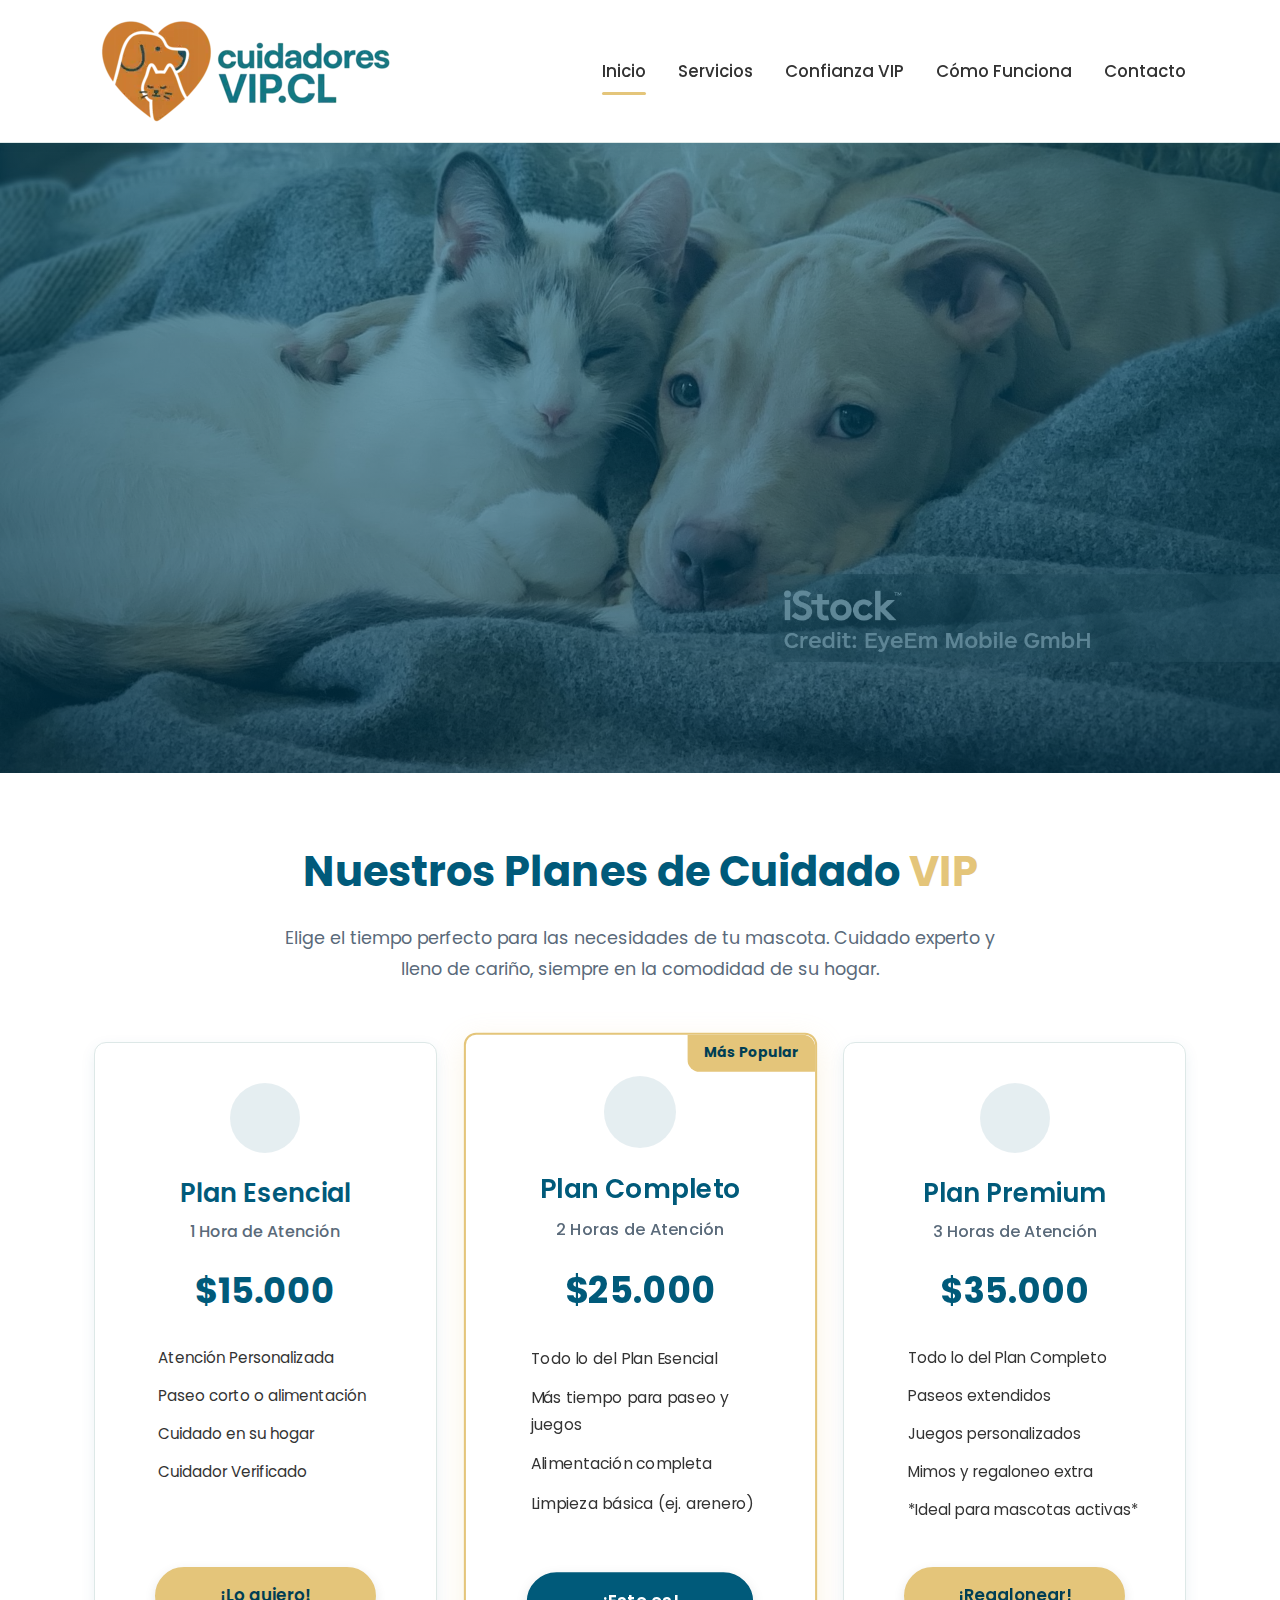
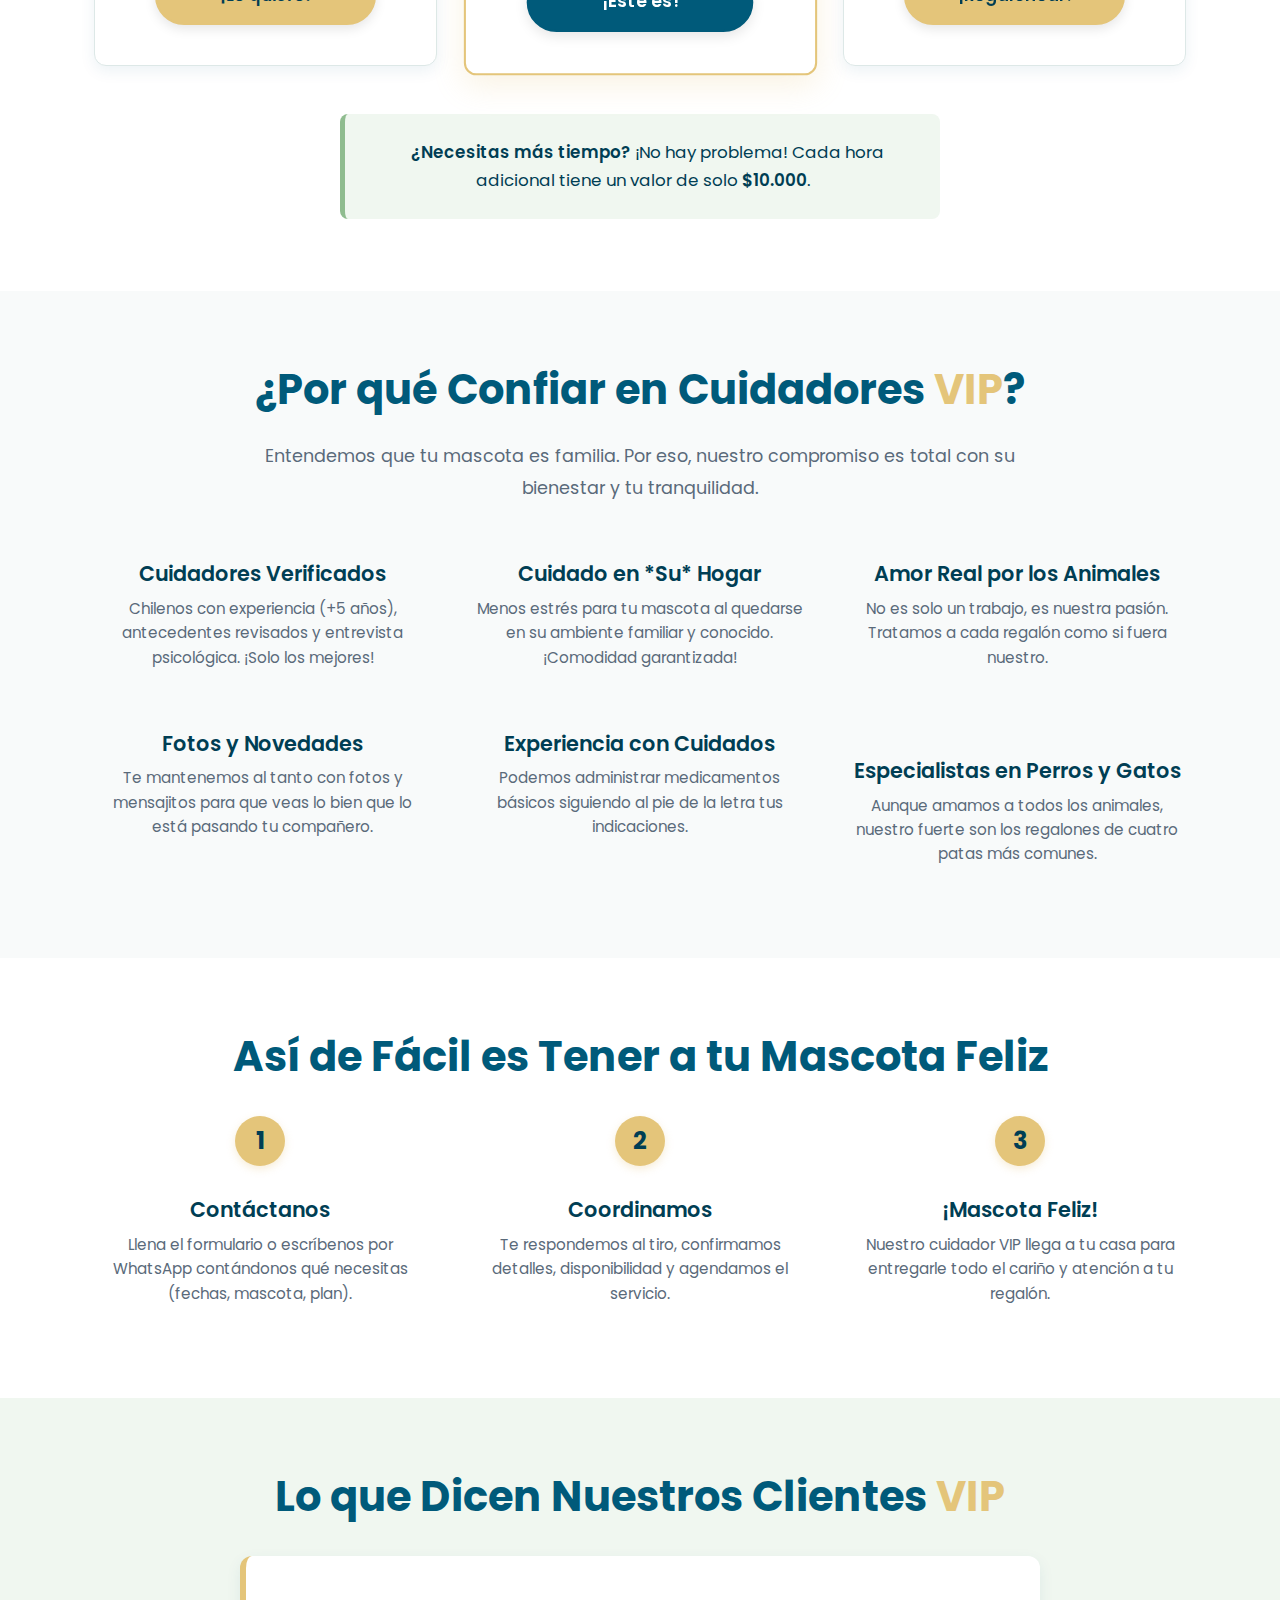
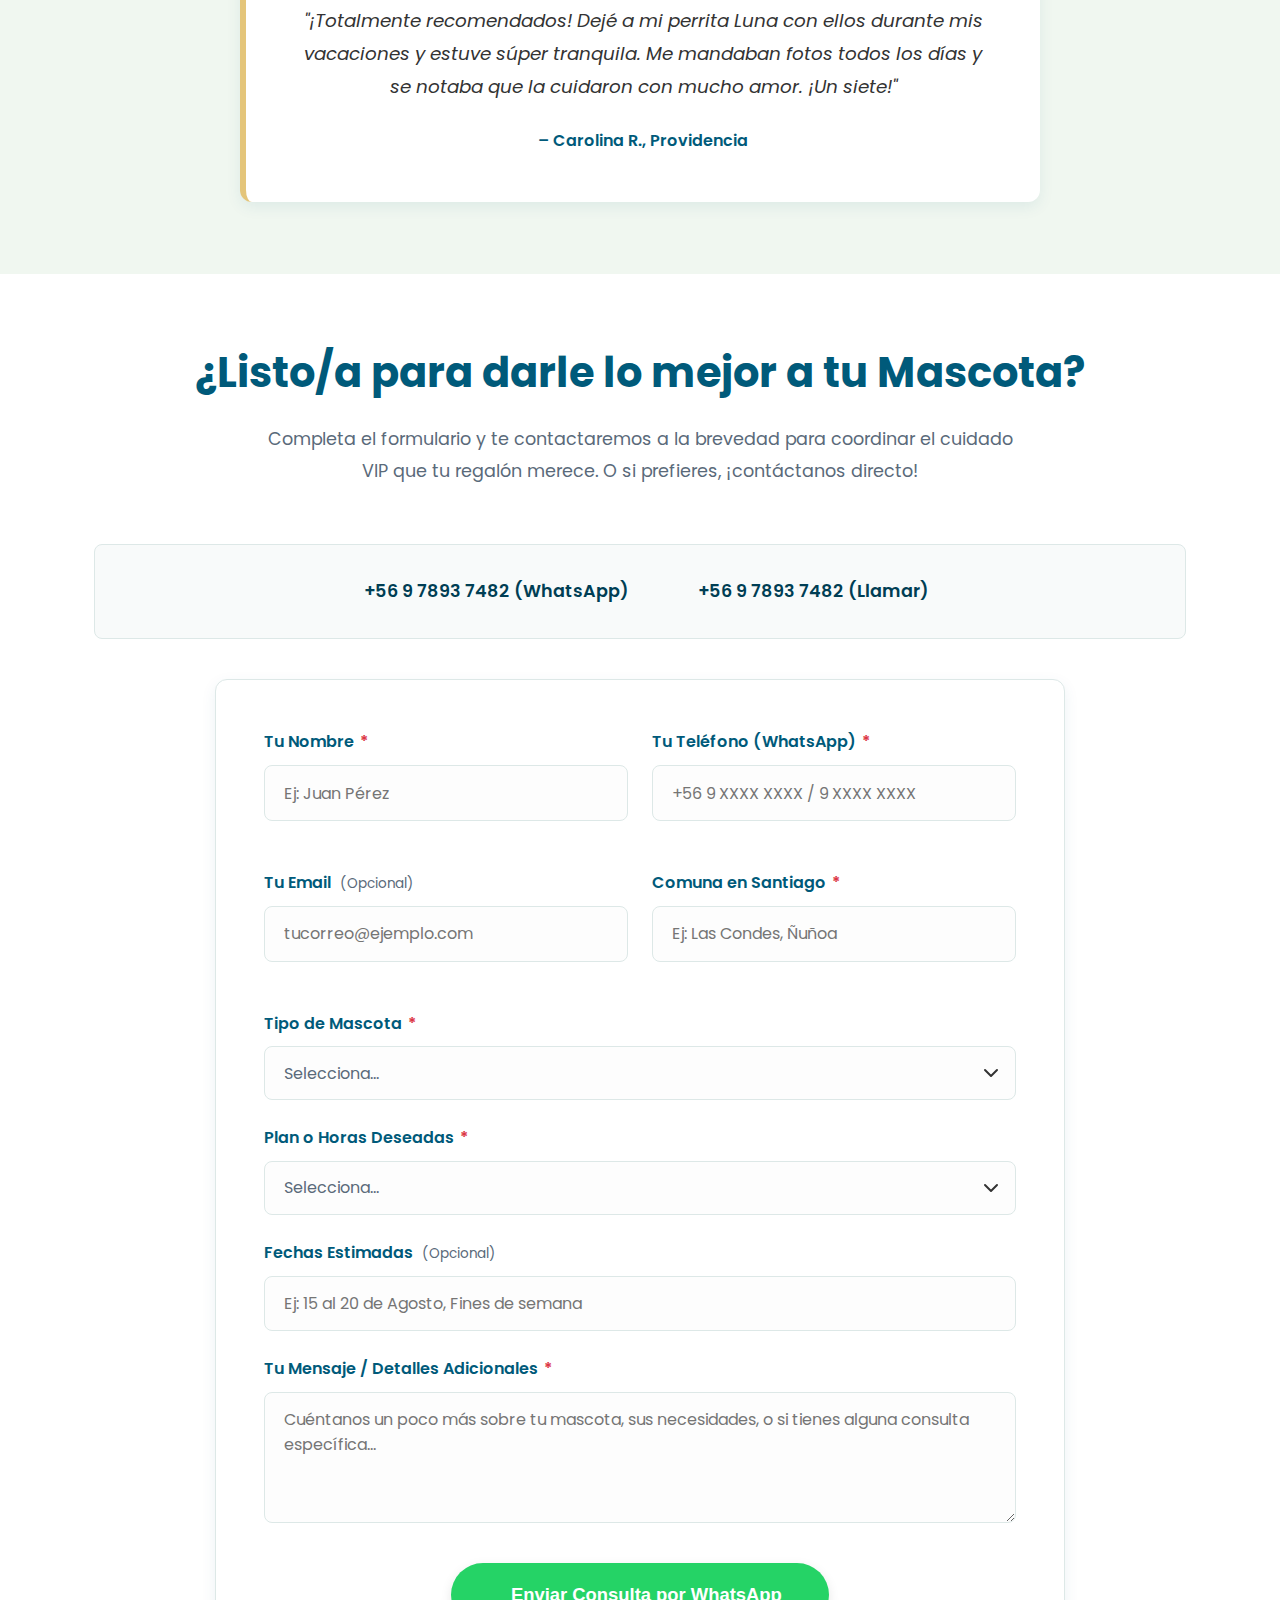
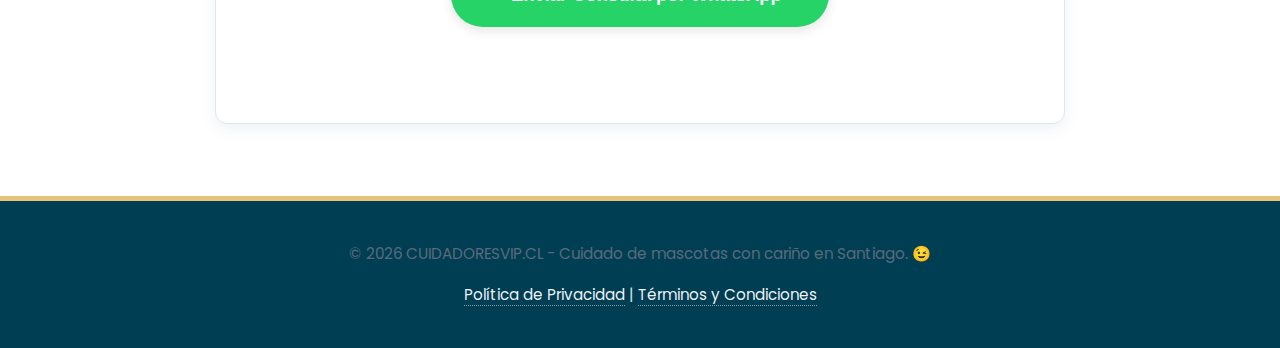
<file: index.html>
<!DOCTYPE html>
<html lang="es-CL">
<head>
    <meta charset="UTF-8">
    <meta name="viewport" content="width=device-width, initial-scale=1.0">

    <!-- SEO y Metadatos para CUIDADORESVIP.CL -->
    <title>Cuidadores VIP | Cuidado de Mascotas a Domicilio en Santiago</title>
    <meta name="description" content="Deja a tu regalón en las mejores manos. Cuidadores VIP ofrece cuidado profesional y cariñoso para perros y gatos a domicilio en Santiago de Chile. ¡Contáctanos!">
    <meta name="keywords" content="cuidado de mascotas domicilio santiago, cuidadores de perros santiago, cuidador de gatos santiago, pet sitting santiago, paseador de perros santiago, cuidadores vip chile, cuidado mascotas vacaciones">
    <meta name="author" content="CUIDADORESVIP.CL">
    <link rel="canonical" href="https://cuidadoresvip.cl/" /> <!-- Asumiendo este dominio -->

    <!-- Open Graph (para Redes Sociales) -->
    <meta property="og:title" content="Cuidadores VIP | Cuidado Confiable a Domicilio para tu Mascota en Santiago" />
    <meta property="og:description" content="¿Necesitas quién cuide a tu perro o gato en casa? Ofrecemos visitas y cuidado personalizado con profesionales verificados. ¡Tu tranquilidad es nuestra prioridad!" />
    <meta property="og:url" content="https://cuidadoresvip.cl/" />
    <meta property="og:image" content="https://cuidadoresvip.cl/images/og-image-cuidadoresvip.jpg" /> <!-- Crear esta imagen -->
    <meta property="og:image:alt" content="Cuidador sonriente jugando con un perro feliz en un hogar" />
    <meta property="og:type" content="website" />
    <meta property="og:locale" content="es_CL" />
    <meta property="og:site_name" content="Cuidadores VIP" />

    <!-- Twitter Card -->
    <meta name="twitter:card" content="summary_large_image" />
    <meta name="twitter:title" content="Cuidadores VIP | Cuidado Confiable a Domicilio para tu Mascota en Santiago" />
    <meta name="twitter:description" content="¿Necesitas quién cuide a tu perro o gato en casa? Ofrecemos visitas y cuidado personalizado con profesionales verificados." />
    <meta name="twitter:image" content="https://cuidadoresvip.cl/images/twitter-image-cuidadoresvip.jpg" /> <!-- Crear esta imagen -->
    <meta name="twitter:image:alt" content="Gato relajado recibiendo cariño de un cuidador" />

    <!-- Favicons (Asegúrate de crear estos archivos en /images/favicons/ o ajustar rutas) -->
    <link rel="icon" href="/favicon.ico" sizes="any">
    <link rel="icon" href="/images/favicons/favicon.svg" type="image/svg+xml">
    <link rel="apple-touch-icon" href="/images/favicons/apple-touch-icon.png">
    <link rel="manifest" href="/manifest.webmanifest"> <!-- Crear y ajustar -->

    <!-- Estilos -->
    <link rel="stylesheet" href="css/style.css">
    <link rel="stylesheet" href="https://cdnjs.cloudflare.com/ajax/libs/font-awesome/6.5.1/css/all.min.css" integrity="sha512-DTOQO9RWCH3ppGqcWaEA1BIZOC6xxalwEsw9c2QQeAIftl+Vegovlnee1c9QX4TctnWMn13TZye+giMm8e2LwA==" crossorigin="anonymous" referrerpolicy="no-referrer" />

    <!-- Fuentes -->
    <link rel="preconnect" href="https://fonts.googleapis.com">
    <link rel="preconnect" href="https://fonts.gstatic.com" crossorigin>
    <link href="https://fonts.googleapis.com/css2?family=Poppins:wght@300;400;600;700&display=swap" rel="stylesheet">

    <!-- Schema.org para Negocio Local / Servicio Profesional -->
    <script type="application/ld+json">
    {
      "@context": "https://schema.org",
      "@type": "ProfessionalService",
      "name": "Cuidadores VIP",
      "description": "Servicio profesional de cuidado de mascotas (perros y gatos) a domicilio en Santiago de Chile. Cuidadores verificados y con experiencia.",
      "url": "https://cuidadoresvip.cl",
      // "logo": "https://cuidadoresvip.cl/images/logo.webp",
      "telephone": "+56978937482",
      "address": {
        "@type": "PostalAddress",
        "addressLocality": "Santiago",
        "addressRegion": "RM",
        "addressCountry": "CL"
      },
      "areaServed": {
        "@type": "City",
        "name": "Santiago"
      },
      "priceRange": "$$",
      "openingHoursSpecification": [
        {
          "@type": "OpeningHoursSpecification",
          "dayOfWeek": [
            "Monday", "Tuesday", "Wednesday", "Thursday", "Friday", "Saturday", "Sunday"
          ],
          "opens": "09:00",
          "closes": "20:00"
        }
      ],
       "contactPoint": {
        "@type": "ContactPoint",
        "telephone": "+56978937482",
        "contactType": "customer support",
        "areaServed": "CL",
        "availableLanguage": ["Spanish"]
      },
       "potentialAction": {
         "@type": "CommunicateAction",
         "target": {
           "@type": "EntryPoint",
           "urlTemplate": "https://cuidadoresvip.cl/#contacto",
            "actionPlatform": [
             "http://schema.org/DesktopWebPlatform",
             "http://schema.org/IOSPlatform",
             "http://schema.org/AndroidPlatform"
            ]
         },
         "name": "Contactar a Cuidadores VIP",
         "description": "Solicita una cotización o haz una consulta sobre el cuidado de tu mascota."
       }
      // "sameAs": [...]
    }
    </script>

</head>
<body>

    <header class="site-header">
        <div class="container">
            <a href="/" class="site-title-link" aria-label="Cuidadores VIP - Ir a la página de inicio">
                <img src="images/logo.webp" alt="Logo Cuidadores VIP - Cuidado de Mascotas a Domicilio" class="site-logo">
            </a>
            <nav class="main-nav" id="main-nav-list">
                 <ul>
                    <li><a href="#inicio" class="active" aria-current="page">Inicio</a></li>
                    <li><a href="#servicios">Servicios</a></li>
                    <li><a href="#confianza">Confianza VIP</a></li>
                    <li><a href="#como-funciona">Cómo Funciona</a></li>
                    <li><a href="#contacto">Contacto</a></li>
                 </ul>
            </nav>
             <button id="mobile-menu-toggle" class="mobile-menu-toggle" aria-label="Alternar Menú" aria-expanded="false" aria-controls="main-nav-list">
                <i class="fas fa-bars" aria-hidden="true"></i>
            </button>
        </div>
    </header>

    <main>
        <!-- HERO SECTION -->
        <section id="inicio" class="hero hero-pets hero-v3">
            <!-- *** DIV PARA LA IMAGEN DE FONDO *** -->
            <div class="hero-background-image"></div>
            <div class="hero-background-gradient"></div> <!-- Overlay/Gradiente -->
            <div class="container hero-content">     <!-- Contenido (Texto, Botones) -->
                <div class="hero-text-animation">
                    <h1>Deja a tu regalón <span class="highlight">en las mejores manos</span></h1>
                    <p class="subtitle">Cuidado profesional y con cariño para perros y gatos a domicilio en Santiago. ¡Tu tranquilidad es nuestra prioridad!</p>
                </div>
                <div class="hero-actions hero-buttons-animation">
                    <a href="#contacto" class="cta-button button-primary-v3">
                         <i class="fas fa-paw" aria-hidden="true"></i> Cotiza el Cuidado Aquí
                    </a>
                    <a href="https://wa.me/56978937482?text=¡Hola%20Cuidadores%20VIP!%20Quisiera%20consultar%20sobre%20sus%20servicios." target="_blank" rel="noopener noreferrer" class="cta-button button-secondary-v3 whatsapp-direct">
                        <i class="fab fa-whatsapp" aria-hidden="true"></i> Háblanos por WhatsApp
                    </a>
                </div>
            </div>
        </section>

        <!-- SECCIÓN SERVICIOS / PLANES -->
        <section id="servicios" class="services-section section-padding">
            <div class="container">
                <h2 class="section-title">Nuestros Planes de Cuidado <span class="vip-flair">VIP</span></h2>
                <p class="section-description">Elige el tiempo perfecto para las necesidades de tu mascota. Cuidado experto y lleno de cariño, siempre en la comodidad de su hogar.</p>
                <div class="plans-grid">
                    <!-- Plan Básico -->
                    <article class="plan-card">
                        <div class="plan-icon"><i class="fas fa-clock fa-2x"></i></div>
                        <h3>Plan Esencial</h3>
                        <p class="plan-duration">1 Hora de Atención</p>
                        <p class="plan-price">$15.000</p>
                        <ul class="plan-features">
                            <li><i class="fas fa-check-circle"></i> Atención Personalizada</li>
                            <li><i class="fas fa-check-circle"></i> Paseo corto o alimentación</li>
                            <li><i class="fas fa-check-circle"></i> Cuidado en su hogar</li>
                            <li><i class="fas fa-check-circle"></i> Cuidador Verificado</li>
                        </ul>
                        <a href="#contacto" class="cta-button plan-cta" data-plan="Plan Esencial (1 Hora)">¡Lo quiero!</a>
                    </article>

                    <!-- Plan Estándar (Popular) -->
                    <article class="plan-card popular">
                         <span class="popular-badge">Más Popular</span>
                        <div class="plan-icon"><i class="fas fa-star fa-2x"></i></div>
                        <h3>Plan Completo</h3>
                        <p class="plan-duration">2 Horas de Atención</p>
                        <p class="plan-price">$25.000</p>
                        <ul class="plan-features">
                            <li><i class="fas fa-check-circle"></i> Todo lo del Plan Esencial</li>
                            <li><i class="fas fa-check-circle"></i> Más tiempo para paseo y juegos</li>
                            <li><i class="fas fa-check-circle"></i> Alimentación completa</li>
                            <li><i class="fas fa-check-circle"></i> Limpieza básica (ej. arenero)</li>
                        </ul>
                        <a href="#contacto" class="cta-button plan-cta" data-plan="Plan Completo (2 Horas)">¡Este es!</a>
                    </article>

                    <!-- Plan Premium -->
                    <article class="plan-card">
                        <div class="plan-icon"><i class="fas fa-heart fa-2x"></i></div>
                        <h3>Plan Premium</h3>
                        <p class="plan-duration">3 Horas de Atención</p>
                        <p class="plan-price">$35.000</p>
                        <ul class="plan-features">
                            <li><i class="fas fa-check-circle"></i> Todo lo del Plan Completo</li>
                            <li><i class="fas fa-check-circle"></i> Paseos extendidos</li>
                            <li><i class="fas fa-check-circle"></i> Juegos personalizados</li>
                            <li><i class="fas fa-check-circle"></i> Mimos y regaloneo extra</li>
                            <li><i class="fas fa-plus-circle"></i> *Ideal para mascotas activas*</li>
                        </ul>
                         <a href="#contacto" class="cta-button plan-cta" data-plan="Plan Premium (3 Horas)">¡Regalonear!</a>
                    </article>
                </div>
                 <div class="more-time-info">
                    <p><i class="fas fa-info-circle"></i> <strong>¿Necesitas más tiempo?</strong> ¡No hay problema! Cada hora adicional tiene un valor de solo <strong>$10.000</strong>.</p>
                 </div>
            </div>
        </section>

        <!-- SECCIÓN CONFIANZA VIP -->
        <section id="confianza" class="trust-section section-padding-alt">
            <div class="container">
                <h2 class="section-title">¿Por qué Confiar en Cuidadores <span class="vip-flair">VIP</span>?</h2>
                <p class="section-description">Entendemos que tu mascota es familia. Por eso, nuestro compromiso es total con su bienestar y tu tranquilidad.</p>
                <div class="trust-features-grid">
                    <div class="trust-feature">
                        <i class="fas fa-shield-alt fa-3x trust-icon"></i>
                        <h3>Cuidadores Verificados</h3>
                        <p>Chilenos con experiencia (+5 años), antecedentes revisados y entrevista psicológica. ¡Solo los mejores!</p>
                    </div>
                    <div class="trust-feature">
                        <i class="fas fa-home fa-3x trust-icon"></i>
                        <h3>Cuidado en *Su* Hogar</h3>
                        <p>Menos estrés para tu mascota al quedarse en su ambiente familiar y conocido. ¡Comodidad garantizada!</p>
                    </div>
                    <div class="trust-feature">
                        <i class="fas fa-heartbeat fa-3x trust-icon"></i>
                        <h3>Amor Real por los Animales</h3>
                        <p>No es solo un trabajo, es nuestra pasión. Tratamos a cada regalón como si fuera nuestro.</p>
                    </div>
                    <div class="trust-feature">
                        <i class="fas fa-camera-retro fa-3x trust-icon"></i>
                        <h3>Fotos y Novedades</h3>
                        <p>Te mantenemos al tanto con fotos y mensajitos para que veas lo bien que lo está pasando tu compañero.</p>
                    </div>
                    <div class="trust-feature">
                        <i class="fas fa-briefcase-medical fa-3x trust-icon"></i>
                        <h3>Experiencia con Cuidados</h3>
                        <p>Podemos administrar medicamentos básicos siguiendo al pie de la letra tus indicaciones.</p>
                    </div>
                     <div class="trust-feature">
                        <i class="fas fa-dog fa-3x trust-icon"></i> <i class="fas fa-cat fa-3x trust-icon"></i>
                        <h3>Especialistas en Perros y Gatos</h3>
                        <p>Aunque amamos a todos los animales, nuestro fuerte son los regalones de cuatro patas más comunes.</p>
                    </div>
                </div>
            </div>
        </section>

        <!-- SECCIÓN CÓMO FUNCIONA -->
        <section id="como-funciona" class="how-it-works-section section-padding">
            <div class="container">
                <h2 class="section-title">Así de Fácil es Tener a tu Mascota Feliz</h2>
                <div class="steps-grid">
                    <div class="step">
                        <div class="step-number">1</div>
                        <i class="fas fa-mobile-alt fa-3x step-icon"></i>
                        <h3>Contáctanos</h3>
                        <p>Llena el formulario o escríbenos por WhatsApp contándonos qué necesitas (fechas, mascota, plan).</p>
                    </div>
                    <div class="step">
                        <div class="step-number">2</div>
                         <i class="fas fa-calendar-check fa-3x step-icon"></i>
                        <h3>Coordinamos</h3>
                        <p>Te respondemos al tiro, confirmamos detalles, disponibilidad y agendamos el servicio.</p>
                    </div>
                    <div class="step">
                         <div class="step-number">3</div>
                        <i class="fas fa-laugh-beam fa-3x step-icon"></i>
                        <h3>¡Mascota Feliz!</h3>
                        <p>Nuestro cuidador VIP llega a tu casa para entregarle todo el cariño y atención a tu regalón.</p>
                    </div>
                </div>
            </div>
        </section>

        <!-- SECCIÓN TESTIMONIO -->
        <section id="testimonios" class="testimonial-section section-padding-alt">
             <div class="container">
                 <h2 class="section-title">Lo que Dicen Nuestros Clientes <span class="vip-flair">VIP</span></h2>
                 <div class="testimonial-card">
                     <blockquote>
                         <p>"¡Totalmente recomendados! Dejé a mi perrita Luna con ellos durante mis vacaciones y estuve súper tranquila. Me mandaban fotos todos los días y se notaba que la cuidaron con mucho amor. ¡Un siete!"</p>
                         <cite>– Carolina R., Providencia</cite>
                     </blockquote>
                 </div>
             </div>
        </section>

        <!-- SECCIÓN CONTACTO -->
        <section id="contacto" class="contact-section section-padding">
            <div class="container">
                <h2 class="section-title">¿Listo/a para darle lo mejor a tu Mascota?</h2>
                <p class="section-description">Completa el formulario y te contactaremos a la brevedad para coordinar el cuidado VIP que tu regalón merece. O si prefieres, ¡contáctanos directo!</p>

                <!-- Información de Contacto Directo -->
                <div class="contact-info-direct">
                    <a href="https://wa.me/56978937482?text=¡Hola%20Cuidadores%20VIP!%20Quisiera%20consultar%20sobre%20sus%20servicios." target="_blank" rel="noopener noreferrer" class="contact-direct-link whatsapp-link">
                        <i class="fab fa-whatsapp"></i> +56 9 7893 7482 (WhatsApp)
                    </a>
                    <a href="tel:+56978937482" class="contact-direct-link phone-link">
                        <i class="fas fa-phone-alt"></i> +56 9 7893 7482 (Llamar)
                    </a>
                </div>

                <!-- Formulario de Contacto -->
                <form id="contact-form" class="contact-form" novalidate>
                    <div class="form-row">
                        <div class="form-group half-width">
                            <label for="name">Tu Nombre <span aria-hidden="true">*</span></label>
                            <input type="text" id="name" name="name" required placeholder="Ej: Juan Pérez" aria-required="true" autocomplete="name">
                        </div>
                        <div class="form-group half-width">
                            <label for="phone">Tu Teléfono (WhatsApp) <span aria-hidden="true">*</span></label>
                            <input type="tel" id="phone" name="phone" required placeholder="+56 9 XXXX XXXX / 9 XXXX XXXX" aria-required="true" autocomplete="tel">
                        </div>
                    </div>
                    <div class="form-row">
                         <div class="form-group half-width">
                            <label for="email">Tu Email <span class="optional-label">(Opcional)</span></label>
                            <input type="email" id="email" name="email" placeholder="tucorreo@ejemplo.com" autocomplete="email">
                         </div>
                        <div class="form-group half-width">
                            <label for="comuna">Comuna en Santiago <span aria-hidden="true">*</span></label>
                            <input type="text" id="comuna" name="comuna" required placeholder="Ej: Las Condes, Ñuñoa" aria-required="true" autocomplete="address-level2">
                        </div>
                    </div>
                    <div class="form-group">
                        <label for="pet-type">Tipo de Mascota <span aria-hidden="true">*</span></label>
                        <select id="pet-type" name="pet-type" required aria-required="true">
                            <option value="" disabled selected>Selecciona...</option>
                            <option value="Perro">Perro</option>
                            <option value="Gato">Gato</option>
                            <option value="Perro y Gato">Perro y Gato</option>
                            <option value="Otro">Otro (Especificar en mensaje)</option>
                        </select>
                    </div>
                     <div class="form-group">
                        <label for="service-plan">Plan o Horas Deseadas <span aria-hidden="true">*</span></label>
                        <select id="service-plan" name="service-plan" required aria-required="true">
                             <option value="" disabled selected>Selecciona...</option>
                            <option value="Plan Esencial (1 Hora)">Plan Esencial (1 Hora)</option>
                            <option value="Plan Completo (2 Horas)">Plan Completo (2 Horas)</option>
                            <option value="Plan Premium (3 Horas)">Plan Premium (3 Horas)</option>
                            <option value="Mas de 3 Horas">Más de 3 Horas (Indicar en mensaje)</option>
                            <option value="Solo Consulta">Solo quiero consultar</option>
                        </select>
                    </div>
                    <div class="form-group">
                        <label for="dates">Fechas Estimadas <span class="optional-label">(Opcional)</span></label>
                        <input type="text" id="dates" name="dates" placeholder="Ej: 15 al 20 de Agosto, Fines de semana">
                    </div>
                    <div class="form-group">
                        <label for="message">Tu Mensaje / Detalles Adicionales <span aria-hidden="true">*</span></label>
                        <textarea id="message" name="message" rows="4" required placeholder="Cuéntanos un poco más sobre tu mascota, sus necesidades, o si tienes alguna consulta específica..." aria-required="true"></textarea>
                    </div>
                    <div class="form-submit">
                        <button type="submit" class="cta-button whatsapp-button large-button">
                            <i class="fab fa-whatsapp" aria-hidden="true"></i> Enviar Consulta por WhatsApp
                        </button>
                        <div id="form-feedback" class="form-feedback" aria-live="assertive"></div>
                    </div>
                </form>
            </div>
        </section>

    </main>

    <footer class="site-footer">
        <div class="container">
           <p>© <span id="current-year"></span> CUIDADORESVIP.CL - Cuidado de mascotas con cariño en Santiago. 😉</p>
             <div>
                <a href="/politica-privacidad.html">Política de Privacidad</a> |
                <a href="/terminos-condiciones.html">Términos y Condiciones</a>
             </div>
        </div>
    </footer>

    <!-- Scripts -->
    <script src="js/script.js" defer></script>

</body>
</html>
</file>
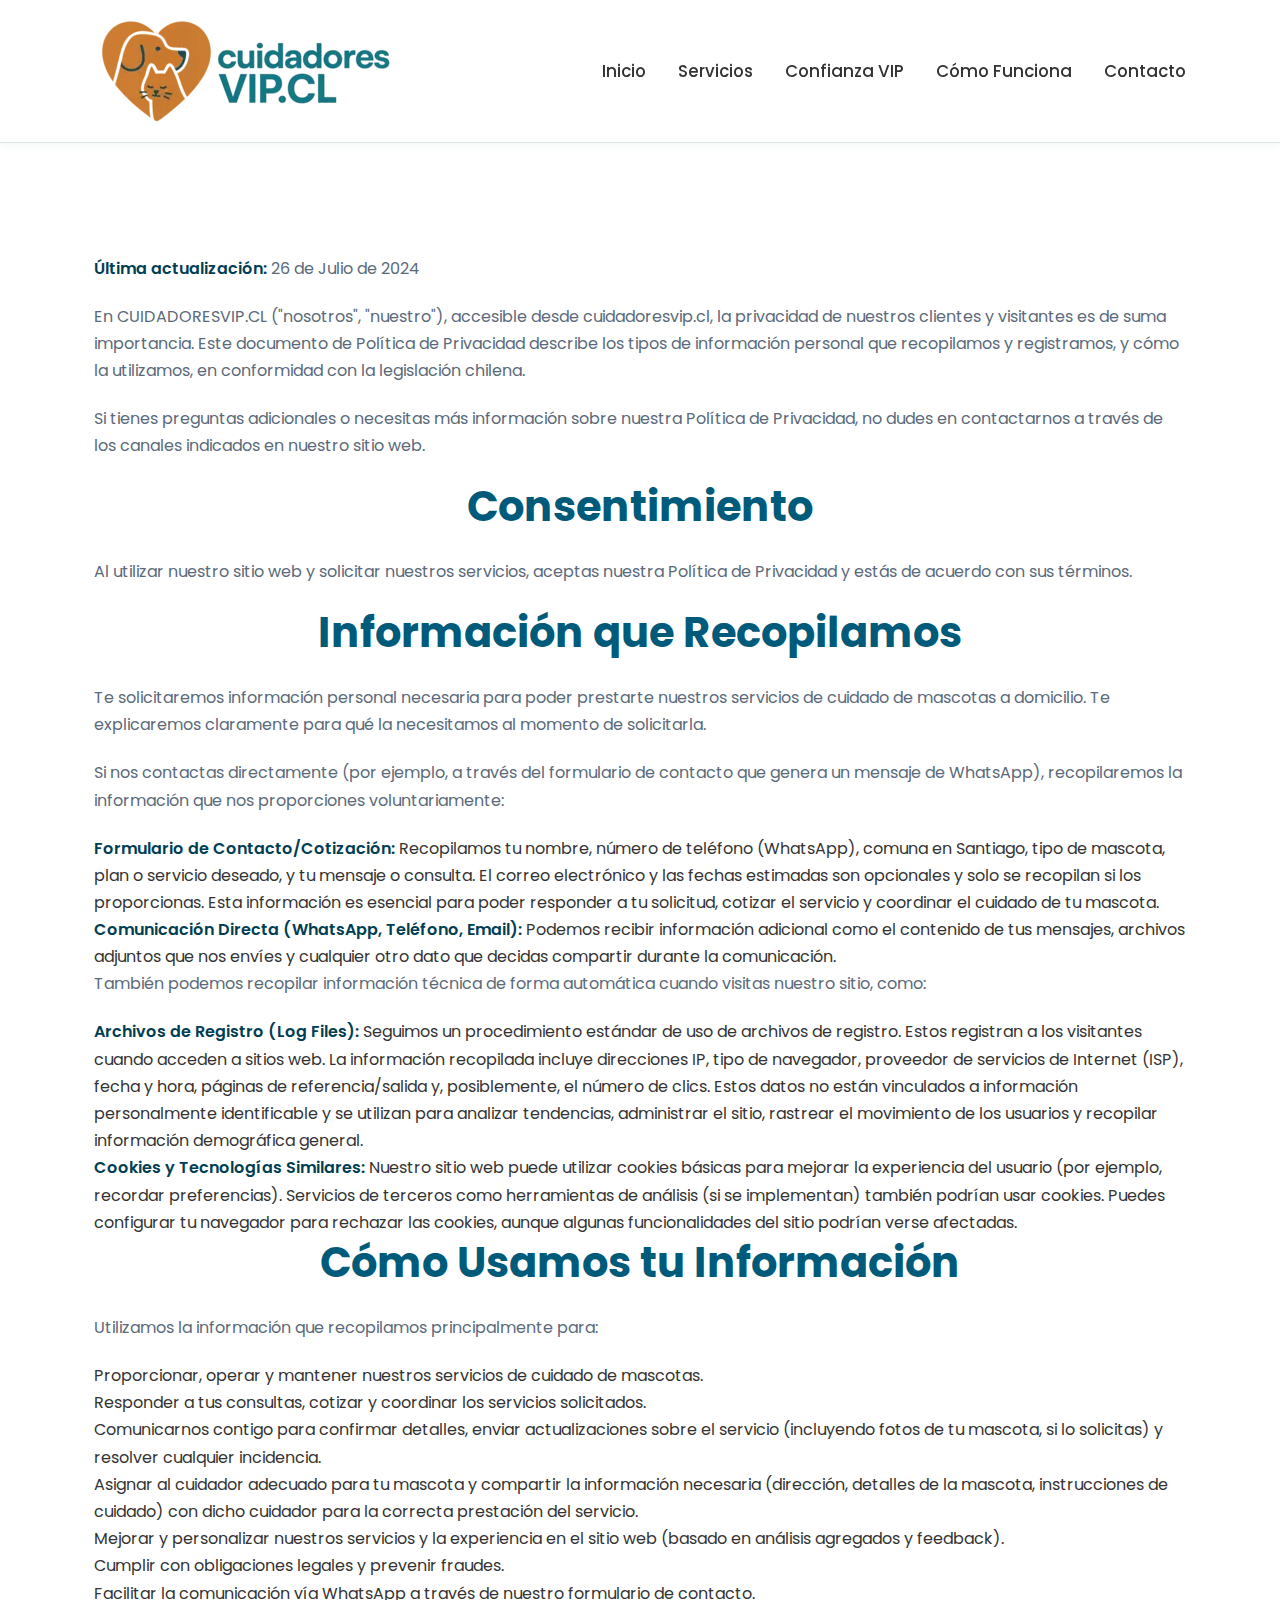
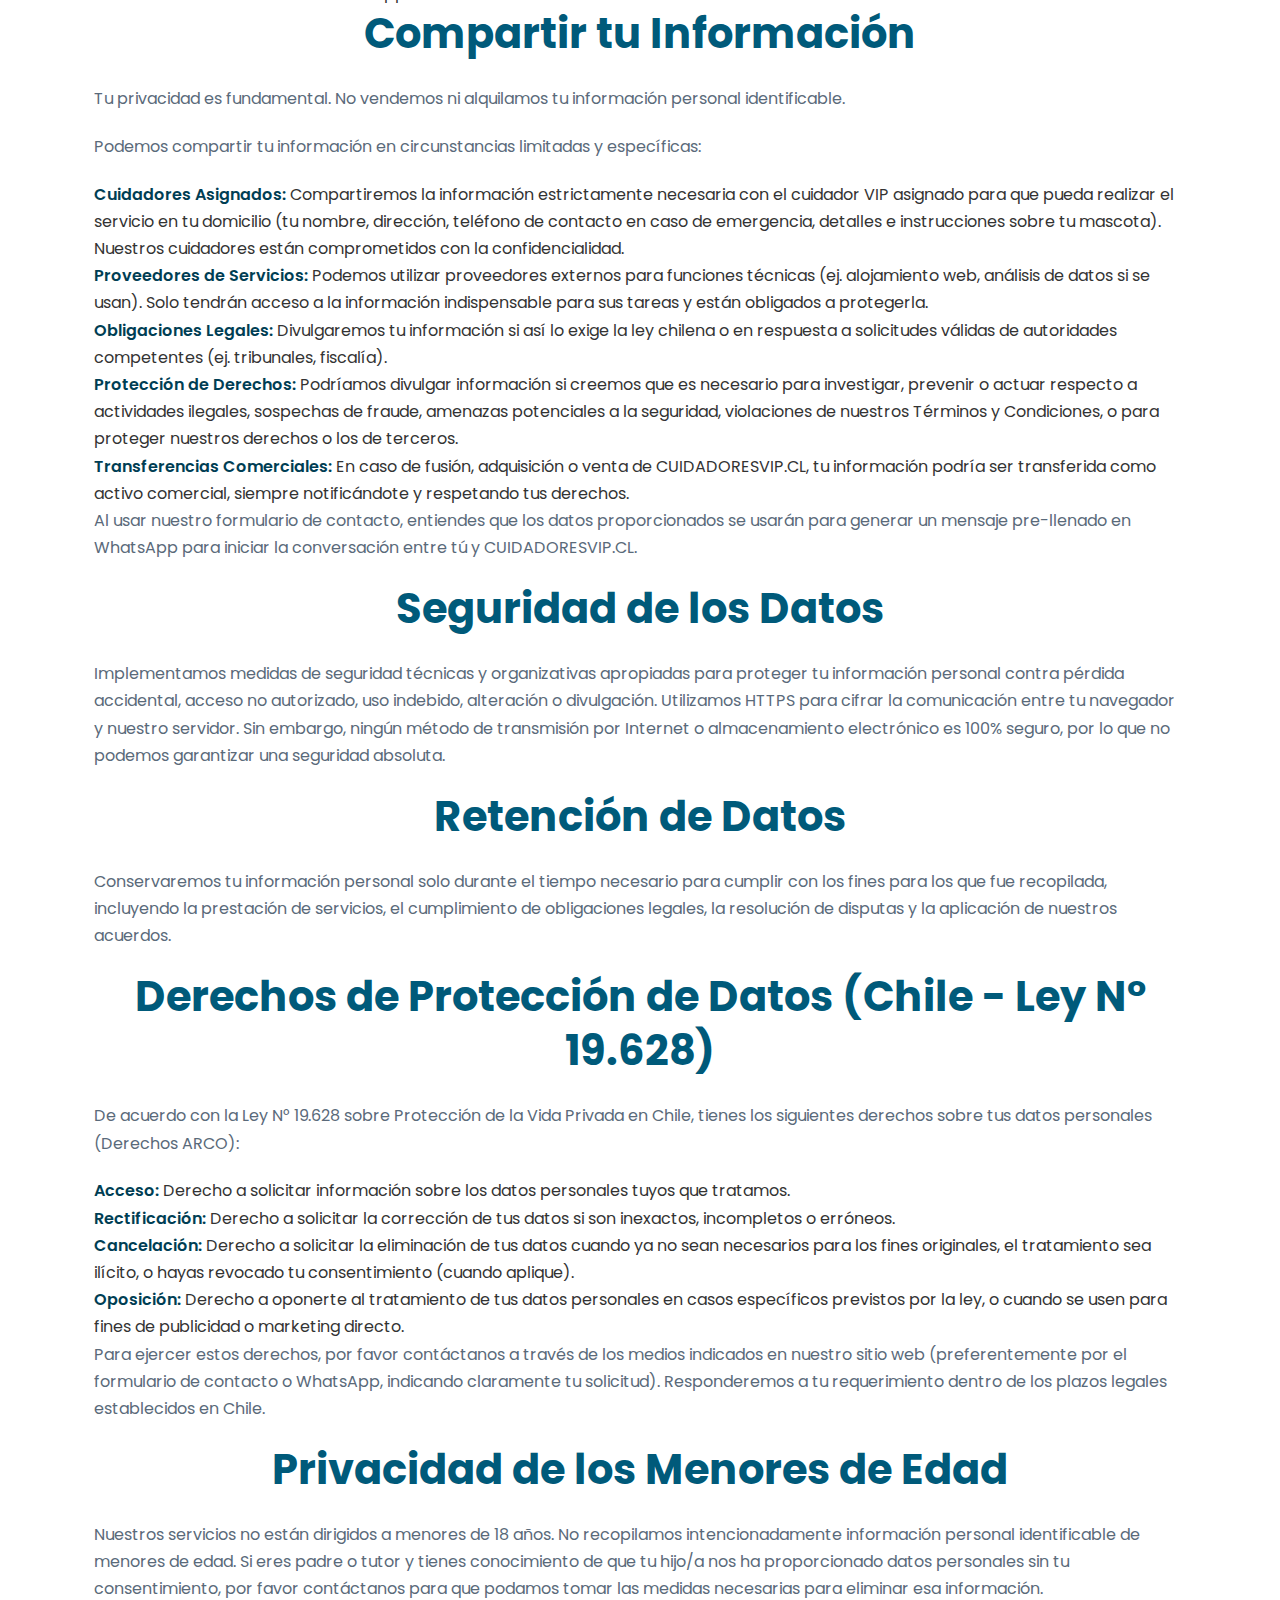
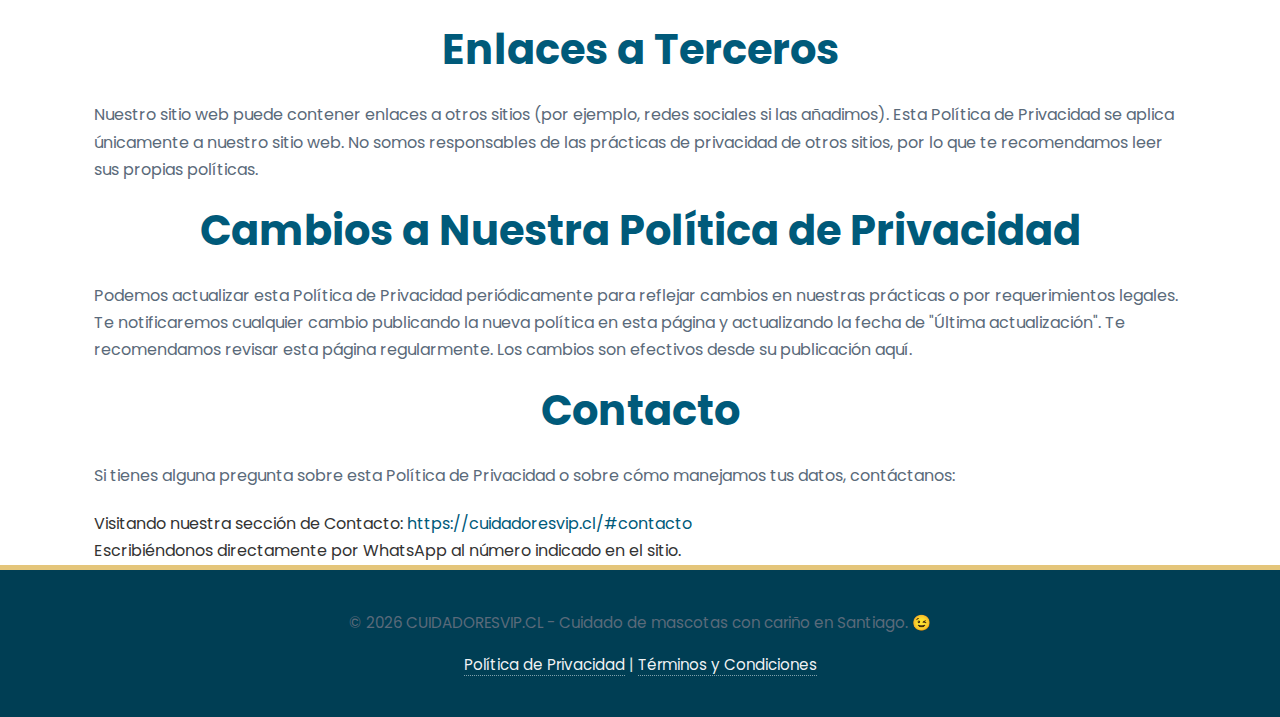
<file: politica-privacidad.html>
<!DOCTYPE html>
<html lang="es-CL">
<head>
    <meta charset="UTF-8">
    <meta name="viewport" content="width=device-width, initial-scale=1.0">

    <title>Política de Privacidad | Cuidadores VIP</title>
    <meta name="robots" content="index, follow"> <!-- Permitir indexación -->
    <meta name="description" content="Consulta la Política de Privacidad de Cuidadores VIP. Detallamos cómo recopilamos, usamos y protegemos tus datos personales al solicitar nuestros servicios de cuidado de mascotas en Santiago.">
    <meta name="author" content="Cuidadores VIP">
    <link rel="canonical" href="https://cuidadoresvip.cl/politica-privacidad.html" /> <!-- Actualizar dominio -->

    <!-- Open Graph -->
    <meta property="og:title" content="Política de Privacidad | Cuidadores VIP" />
    <meta property="og:description" content="Información detallada sobre cómo Cuidadores VIP trata tus datos personales al usar nuestro sitio y servicios." />
    <meta property="og:url" content="https://cuidadoresvip.cl/politica-privacidad.html" />
    <meta property="og:type" content="website" />
    <meta property="og:locale" content="es_CL" />
    <meta property="og:site_name" content="Cuidadores VIP" />
     <!-- <meta property="og:image" content="https://cuidadoresvip.cl/images/og-image-privacy.jpg" /> Añadir imagen si se desea -->
     <!-- <meta property="og:image:alt" content="Icono de candado simbolizando privacidad" /> -->

    <!-- Twitter Card -->
    <meta name="twitter:card" content="summary" />
    <meta name="twitter:title" content="Política de Privacidad | Cuidadores VIP" />
    <meta name="twitter:description" content="Información detallada sobre cómo Cuidadores VIP trata tus datos personales." />
    <!-- <meta name="twitter:image" content="https://cuidadoresvip.cl/images/twitter-image-privacy.jpg" /> Añadir imagen si se desea -->
     <!-- <meta name="twitter:image:alt" content="Icono de candado simbolizando privacidad" /> -->

    <!-- Estilos y Fuentes (igual que index.html) -->
    <link rel="stylesheet" href="css/style.css">
    <link rel="stylesheet" href="https://cdnjs.cloudflare.com/ajax/libs/font-awesome/6.5.1/css/all.min.css" integrity="sha512-DTOQO9RWCH3ppGqcWaEA1BIZOC6xxalwEsw9c2QQeAIftl+Vegovlnee1c9QX4TctnWMn13TZye+giMm8e2LwA==" crossorigin="anonymous" referrerpolicy="no-referrer" />
    <link rel="preconnect" href="https://fonts.googleapis.com">
    <link rel="preconnect" href="https://fonts.gstatic.com" crossorigin>
    <link href="https://fonts.googleapis.com/css2?family=Poppins:wght@300;400;600;700&display=swap" rel="stylesheet">

    <!-- Schema.org -->
    <script type="application/ld+json">
    {
        "@context": "https://schema.org",
        "@type": "WebPage",
        "name": "Política de Privacidad | Cuidadores VIP",
        "description": "Política que detalla cómo Cuidadores VIP recopila, usa y protege los datos personales de sus clientes y usuarios en Santiago, Chile.",
        "url": "https://cuidadoresvip.cl/politica-privacidad.html",
         "breadcrumb": {
            "@type": "BreadcrumbList",
            "itemListElement": [{
                "@type": "ListItem",
                "position": 1,
                "name": "Inicio",
                "item": "https://cuidadoresvip.cl/"
            },{
                "@type": "ListItem",
                "position": 2,
                "name": "Política de Privacidad"
            }]
        },
         "isPartOf": {
            "@type": "WebSite",
            "url": "https://cuidadoresvip.cl",
            "name": "Cuidadores VIP",
             "publisher": {
                "@type": "Organization",
                "name": "Cuidadores VIP"
                // Añadir logo URL cuando esté disponible
             }
         }
    }
    </script>

</head>
<body>

    <header class="site-header">
        <div class="container">
            <a href="/" class="site-title-link" aria-label="Cuidadores VIP - Ir a la página de inicio">
                <!-- Logo de imagen -->
                <img src="images/logo.webp" alt="Logo Cuidadores VIP - Cuidado de Mascotas a Domicilio" class="site-logo">
            </a>
            <nav class="main-nav" id="main-nav-list">
                 <ul>
                    <!-- Enlaces a secciones de index.html o páginas separadas si las creas -->
                    <li><a href="/#inicio">Inicio</a></li>
                    <li><a href="/#servicios">Servicios</a></li>
                    <li><a href="/#confianza">Confianza VIP</a></li>
                    <li><a href="/#como-funciona">Cómo Funciona</a></li>
                    <li><a href="/#contacto">Contacto</a></li>
                 </ul>
            </nav>
             <button id="mobile-menu-toggle" class="mobile-menu-toggle" aria-label="Alternar Menú" aria-expanded="false" aria-controls="main-nav-list">
                <i class="fas fa-bars" aria-hidden="true"></i>
            </button>
        </div>
    </header>

    <main>
         <section class="page-header"> <!-- Estilo genérico para cabecera de página -->
            <div class="container">
                 <h1>Política de Privacidad</h1>
            </div>
        </section>

        <section class="content-section"> <!-- Estilo genérico para contenido -->
            <div class="container">
                 <p><strong>Última actualización:</strong> <span id="last-updated-date">26 de Julio de 2024</span></p> <!-- Fecha actualizable o fija -->

                 <p>En CUIDADORESVIP.CL ("nosotros", "nuestro"), accesible desde cuidadoresvip.cl, la privacidad de nuestros clientes y visitantes es de suma importancia. Este documento de Política de Privacidad describe los tipos de información personal que recopilamos y registramos, y cómo la utilizamos, en conformidad con la legislación chilena.</p>
                 <p>Si tienes preguntas adicionales o necesitas más información sobre nuestra Política de Privacidad, no dudes en contactarnos a través de los canales indicados en nuestro sitio web.</p>

                 <h2>Consentimiento</h2>
                 <p>Al utilizar nuestro sitio web y solicitar nuestros servicios, aceptas nuestra Política de Privacidad y estás de acuerdo con sus términos.</p>

                 <h2>Información que Recopilamos</h2>
                 <p>Te solicitaremos información personal necesaria para poder prestarte nuestros servicios de cuidado de mascotas a domicilio. Te explicaremos claramente para qué la necesitamos al momento de solicitarla.</p>
                 <p>Si nos contactas directamente (por ejemplo, a través del formulario de contacto que genera un mensaje de WhatsApp), recopilaremos la información que nos proporciones voluntariamente:</p>
                 <ul>
                     <li><strong>Formulario de Contacto/Cotización:</strong> Recopilamos tu nombre, número de teléfono (WhatsApp), comuna en Santiago, tipo de mascota, plan o servicio deseado, y tu mensaje o consulta. El correo electrónico y las fechas estimadas son opcionales y solo se recopilan si los proporcionas. Esta información es esencial para poder responder a tu solicitud, cotizar el servicio y coordinar el cuidado de tu mascota.</li>
                     <li><strong>Comunicación Directa (WhatsApp, Teléfono, Email):</strong> Podemos recibir información adicional como el contenido de tus mensajes, archivos adjuntos que nos envíes y cualquier otro dato que decidas compartir durante la comunicación.</li>
                 </ul>
                 <p>También podemos recopilar información técnica de forma automática cuando visitas nuestro sitio, como:</p>
                 <ul>
                     <li><strong>Archivos de Registro (Log Files):</strong> Seguimos un procedimiento estándar de uso de archivos de registro. Estos registran a los visitantes cuando acceden a sitios web. La información recopilada incluye direcciones IP, tipo de navegador, proveedor de servicios de Internet (ISP), fecha y hora, páginas de referencia/salida y, posiblemente, el número de clics. Estos datos no están vinculados a información personalmente identificable y se utilizan para analizar tendencias, administrar el sitio, rastrear el movimiento de los usuarios y recopilar información demográfica general.</li>
                     <li><strong>Cookies y Tecnologías Similares:</strong> Nuestro sitio web puede utilizar cookies básicas para mejorar la experiencia del usuario (por ejemplo, recordar preferencias). Servicios de terceros como herramientas de análisis (si se implementan) también podrían usar cookies. Puedes configurar tu navegador para rechazar las cookies, aunque algunas funcionalidades del sitio podrían verse afectadas.</li>
                 </ul>


                 <h2>Cómo Usamos tu Información</h2>
                  <p>Utilizamos la información que recopilamos principalmente para:</p>
                 <ul>
                     <li>Proporcionar, operar y mantener nuestros servicios de cuidado de mascotas.</li>
                     <li>Responder a tus consultas, cotizar y coordinar los servicios solicitados.</li>
                     <li>Comunicarnos contigo para confirmar detalles, enviar actualizaciones sobre el servicio (incluyendo fotos de tu mascota, si lo solicitas) y resolver cualquier incidencia.</li>
                     <li>Asignar al cuidador adecuado para tu mascota y compartir la información necesaria (dirección, detalles de la mascota, instrucciones de cuidado) con dicho cuidador para la correcta prestación del servicio.</li>
                     <li>Mejorar y personalizar nuestros servicios y la experiencia en el sitio web (basado en análisis agregados y feedback).</li>
                     <li>Cumplir con obligaciones legales y prevenir fraudes.</li>
                     <li>Facilitar la comunicación vía WhatsApp a través de nuestro formulario de contacto.</li>
                 </ul>

                 <h2>Compartir tu Información</h2>
                 <p>Tu privacidad es fundamental. No vendemos ni alquilamos tu información personal identificable.</p>
                  <p>Podemos compartir tu información en circunstancias limitadas y específicas:</p>
                  <ul>
                     <li><strong>Cuidadores Asignados:</strong> Compartiremos la información estrictamente necesaria con el cuidador VIP asignado para que pueda realizar el servicio en tu domicilio (tu nombre, dirección, teléfono de contacto en caso de emergencia, detalles e instrucciones sobre tu mascota). Nuestros cuidadores están comprometidos con la confidencialidad.</li>
                     <li><strong>Proveedores de Servicios:</strong> Podemos utilizar proveedores externos para funciones técnicas (ej. alojamiento web, análisis de datos si se usan). Solo tendrán acceso a la información indispensable para sus tareas y están obligados a protegerla.</li>
                     <li><strong>Obligaciones Legales:</strong> Divulgaremos tu información si así lo exige la ley chilena o en respuesta a solicitudes válidas de autoridades competentes (ej. tribunales, fiscalía).</li>
                     <li><strong>Protección de Derechos:</strong> Podríamos divulgar información si creemos que es necesario para investigar, prevenir o actuar respecto a actividades ilegales, sospechas de fraude, amenazas potenciales a la seguridad, violaciones de nuestros Términos y Condiciones, o para proteger nuestros derechos o los de terceros.</li>
                     <li><strong>Transferencias Comerciales:</strong> En caso de fusión, adquisición o venta de CUIDADORESVIP.CL, tu información podría ser transferida como activo comercial, siempre notificándote y respetando tus derechos.</li>
                 </ul>
                 <p>Al usar nuestro formulario de contacto, entiendes que los datos proporcionados se usarán para generar un mensaje pre-llenado en WhatsApp para iniciar la conversación entre tú y CUIDADORESVIP.CL.</p>

                <h2>Seguridad de los Datos</h2>
                 <p>Implementamos medidas de seguridad técnicas y organizativas apropiadas para proteger tu información personal contra pérdida accidental, acceso no autorizado, uso indebido, alteración o divulgación. Utilizamos HTTPS para cifrar la comunicación entre tu navegador y nuestro servidor. Sin embargo, ningún método de transmisión por Internet o almacenamiento electrónico es 100% seguro, por lo que no podemos garantizar una seguridad absoluta.</p>

                <h2>Retención de Datos</h2>
                <p>Conservaremos tu información personal solo durante el tiempo necesario para cumplir con los fines para los que fue recopilada, incluyendo la prestación de servicios, el cumplimiento de obligaciones legales, la resolución de disputas y la aplicación de nuestros acuerdos.</p>

                <h2>Derechos de Protección de Datos (Chile - Ley N° 19.628)</h2>
                <p>De acuerdo con la Ley N° 19.628 sobre Protección de la Vida Privada en Chile, tienes los siguientes derechos sobre tus datos personales (Derechos ARCO):</p>
                 <ul>
                    <li><strong>Acceso:</strong> Derecho a solicitar información sobre los datos personales tuyos que tratamos.</li>
                    <li><strong>Rectificación:</strong> Derecho a solicitar la corrección de tus datos si son inexactos, incompletos o erróneos.</li>
                    <li><strong>Cancelación:</strong> Derecho a solicitar la eliminación de tus datos cuando ya no sean necesarios para los fines originales, el tratamiento sea ilícito, o hayas revocado tu consentimiento (cuando aplique).</li>
                    <li><strong>Oposición:</strong> Derecho a oponerte al tratamiento de tus datos personales en casos específicos previstos por la ley, o cuando se usen para fines de publicidad o marketing directo.</li>
                 </ul>
                <p>Para ejercer estos derechos, por favor contáctanos a través de los medios indicados en nuestro sitio web (preferentemente por el formulario de contacto o WhatsApp, indicando claramente tu solicitud). Responderemos a tu requerimiento dentro de los plazos legales establecidos en Chile.</p>

                 <h2>Privacidad de los Menores de Edad</h2>
                 <p>Nuestros servicios no están dirigidos a menores de 18 años. No recopilamos intencionadamente información personal identificable de menores de edad. Si eres padre o tutor y tienes conocimiento de que tu hijo/a nos ha proporcionado datos personales sin tu consentimiento, por favor contáctanos para que podamos tomar las medidas necesarias para eliminar esa información.</p>

                 <h2>Enlaces a Terceros</h2>
                 <p>Nuestro sitio web puede contener enlaces a otros sitios (por ejemplo, redes sociales si las añadimos). Esta Política de Privacidad se aplica únicamente a nuestro sitio web. No somos responsables de las prácticas de privacidad de otros sitios, por lo que te recomendamos leer sus propias políticas.</p>

                 <h2>Cambios a Nuestra Política de Privacidad</h2>
                 <p>Podemos actualizar esta Política de Privacidad periódicamente para reflejar cambios en nuestras prácticas o por requerimientos legales. Te notificaremos cualquier cambio publicando la nueva política en esta página y actualizando la fecha de "Última actualización". Te recomendamos revisar esta página regularmente. Los cambios son efectivos desde su publicación aquí.</p>

                 <h2>Contacto</h2>
                 <p>Si tienes alguna pregunta sobre esta Política de Privacidad o sobre cómo manejamos tus datos, contáctanos:</p>
                 <ul>
                     <li>Visitando nuestra sección de Contacto: <a href="/#contacto">https://cuidadoresvip.cl/#contacto</a></li>
                     <li>Escribiéndonos directamente por WhatsApp al número indicado en el sitio.</li>
                 </ul>

            </div>
        </section>
    </main>

   <footer class="site-footer">
        <div class="container">
           <p>© <span id="current-year"></span> CUIDADORESVIP.CL - Cuidado de mascotas con cariño en Santiago. 😉</p>
             <div>
                <a href="/politica-privacidad.html">Política de Privacidad</a> |
                <a href="/terminos-condiciones.html">Términos y Condiciones</a>
             </div>
        </div>
    </footer>

    <!-- Script para funcionalidad básica (menú, año) -->
    <script src="js/script.js" defer></script>
     <!-- Script opcional para actualizar fecha 'Última actualización' dinámicamente -->
     <script>
        document.addEventListener('DOMContentLoaded', function() {
            const updateElement = document.getElementById('last-updated-date');
            if (updateElement) {
                // Puedes dejar la fecha fija o usar JS para poner la fecha actual si prefieres
                // Ejemplo con fecha fija (como está ahora):
                // updateElement.textContent = '26 de Julio de 2024';
                // Ejemplo con fecha dinámica (no recomendado para políticas a menos que actualices el contenido real):
                // const today = new Date();
                // const options = { year: 'numeric', month: 'long', day: 'numeric' };
                // updateElement.textContent = today.toLocaleDateString('es-CL', options);
            }
        });
     </script>

</body>
</html>
</file>
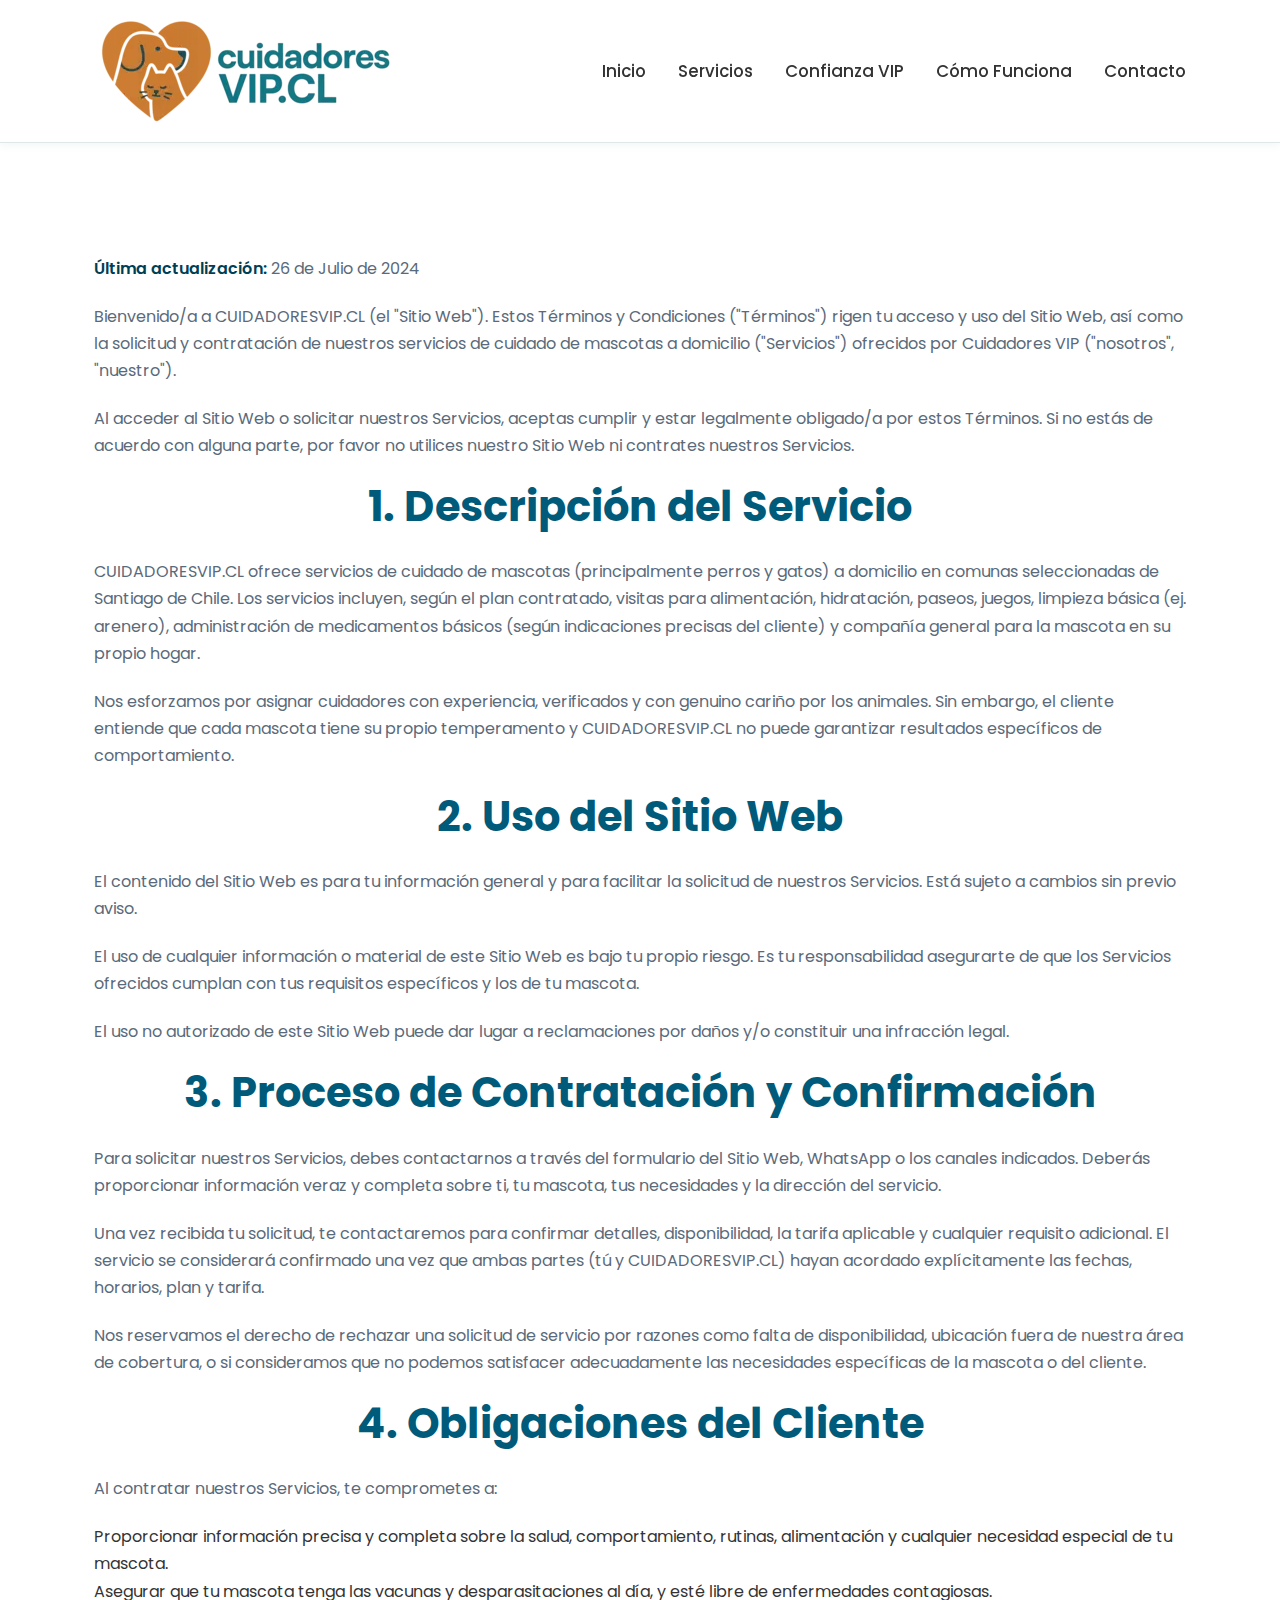
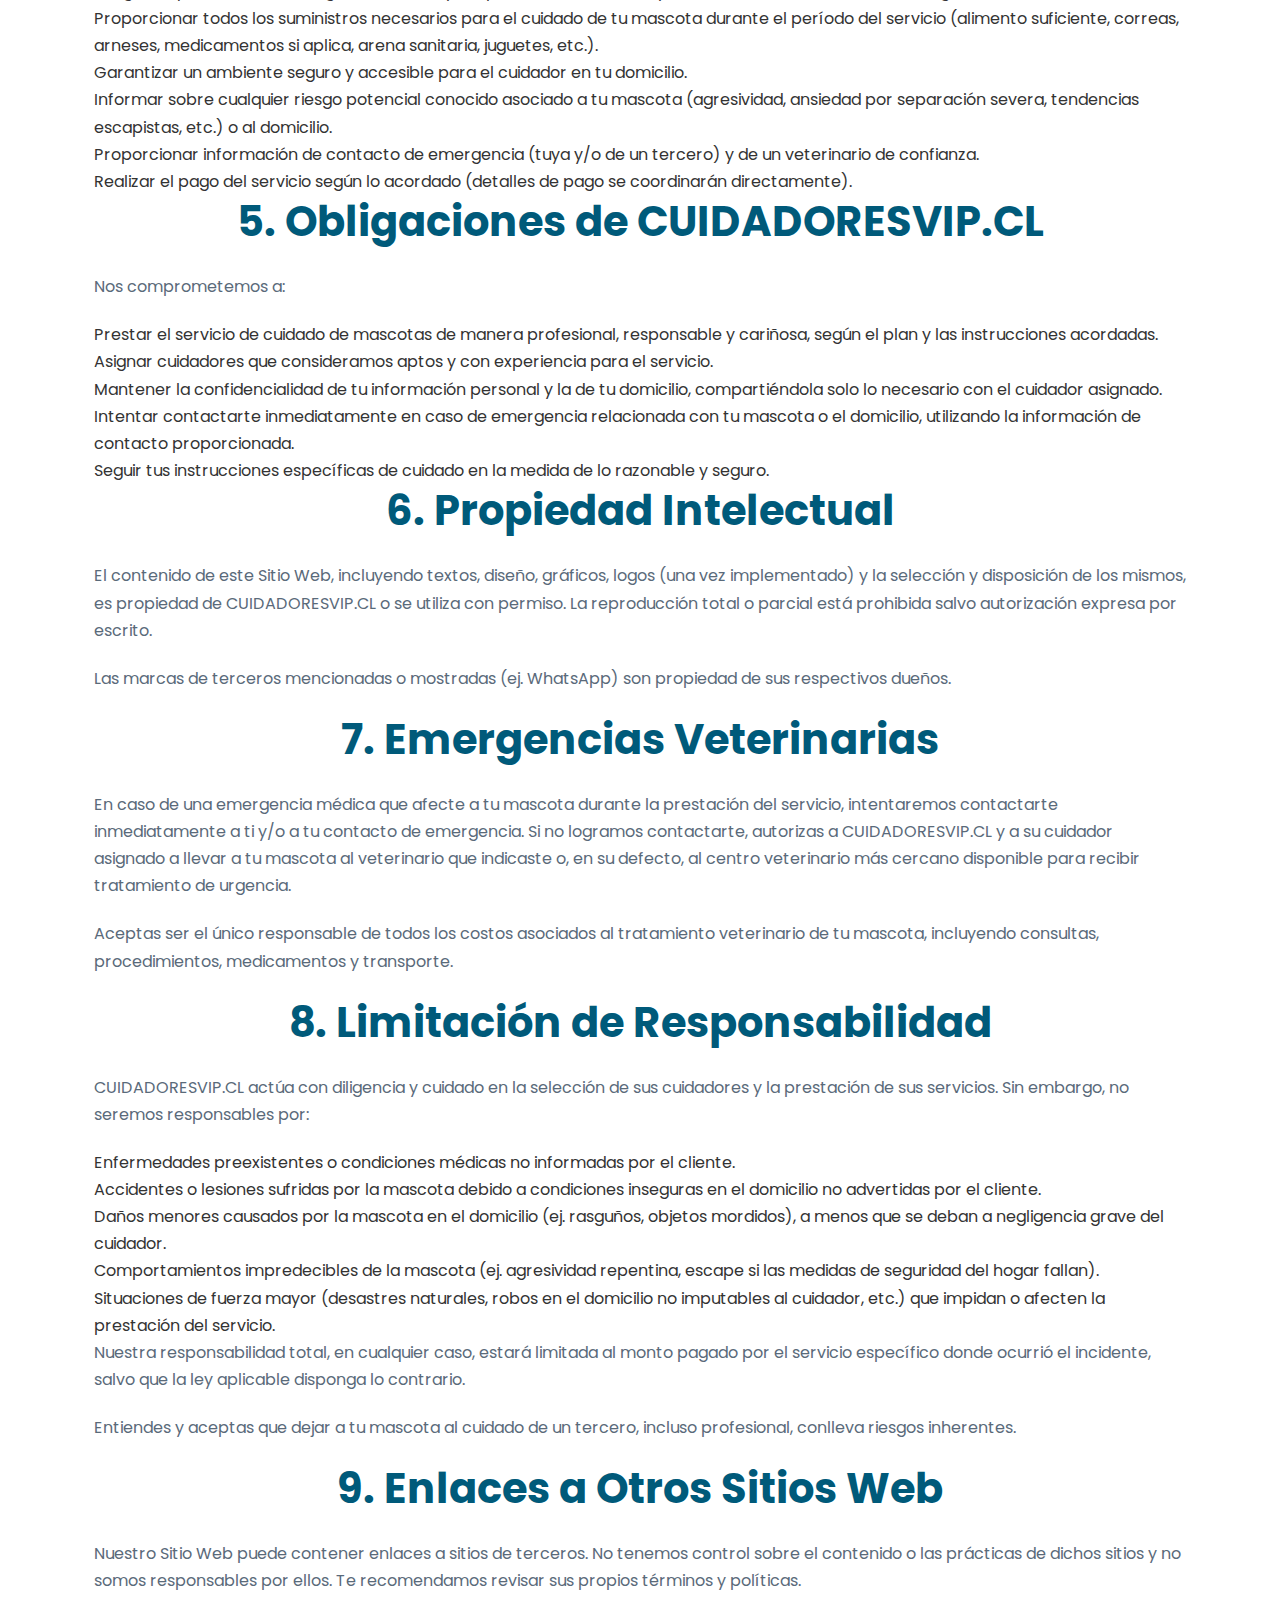
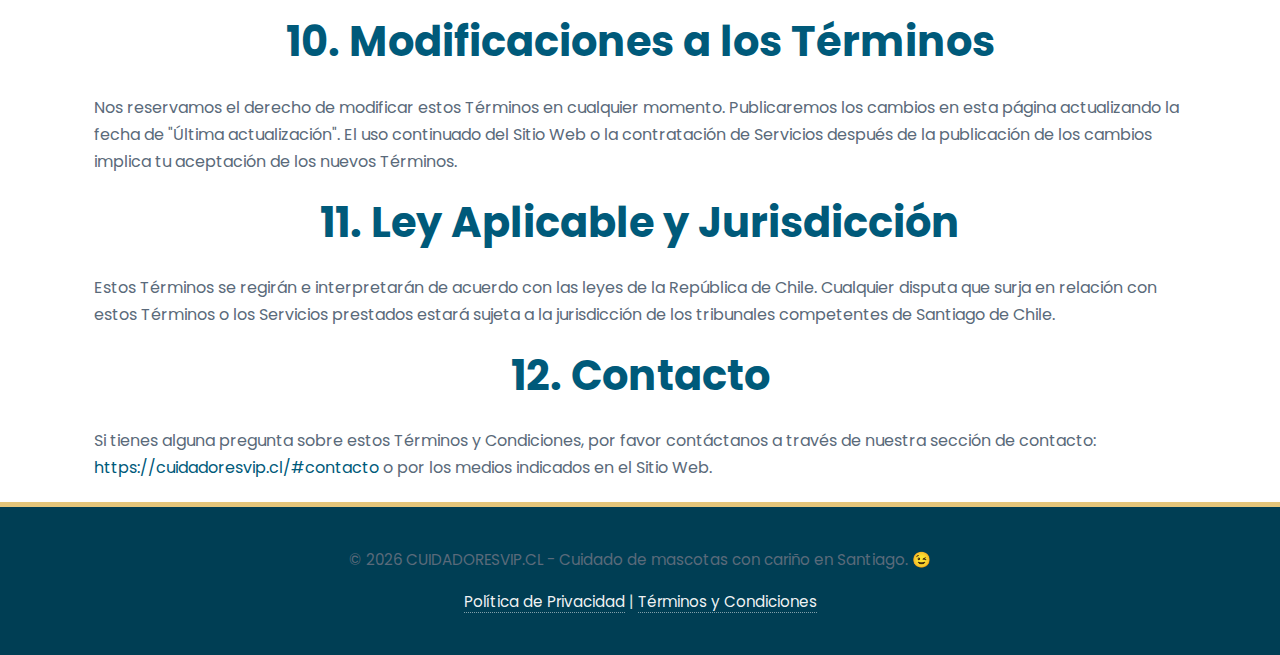
<file: terminos-condiciones.html>
<!DOCTYPE html>
<html lang="es-CL">
<head>
    <meta charset="UTF-8">
    <meta name="viewport" content="width=device-width, initial-scale=1.0">

    <title>Términos y Condiciones | Cuidadores VIP</title>
    <meta name="robots" content="index, follow">
    <meta name="description" content="Lee los Términos y Condiciones de uso del sitio web y contratación de servicios de Cuidadores VIP. Información sobre responsabilidades, contratación y limitaciones.">
    <meta name="author" content="Cuidadores VIP">
    <link rel="canonical" href="https://cuidadoresvip.cl/terminos-condiciones.html" /> <!-- Actualizar dominio -->

    <!-- Open Graph -->
    <meta property="og:title" content="Términos y Condiciones de Uso y Servicio | Cuidadores VIP" />
    <meta property="og:description" content="Reglas y condiciones para usar el sitio web cuidadoresvip.cl y contratar nuestros servicios de cuidado de mascotas." />
    <meta property="og:url" content="https://cuidadoresvip.cl/terminos-condiciones.html" />
    <meta property="og:type" content="website" />
    <meta property="og:locale" content="es_CL" />
    <meta property="og:site_name" content="Cuidadores VIP" />
    <!-- <meta property="og:image" content="..." /> -->
    <!-- <meta property="og:image:alt" content="Documento legal simbolizando términos y condiciones" /> -->

    <!-- Twitter Card -->
    <meta name="twitter:card" content="summary" />
    <meta name="twitter:title" content="Términos y Condiciones de Uso y Servicio | Cuidadores VIP" />
    <meta name="twitter:description" content="Reglas y condiciones para usar el sitio web cuidadoresvip.cl y contratar nuestros servicios." />
    <!-- <meta name="twitter:image" content="..." /> -->
    <!-- <meta name="twitter:image:alt" content="Documento legal simbolizando términos y condiciones" /> -->


    <!-- Estilos y Fuentes (igual que index.html) -->
    <link rel="stylesheet" href="css/style.css">
    <link rel="stylesheet" href="https://cdnjs.cloudflare.com/ajax/libs/font-awesome/6.5.1/css/all.min.css" integrity="sha512-DTOQO9RWCH3ppGqcWaEA1BIZOC6xxalwEsw9c2QQeAIftl+Vegovlnee1c9QX4TctnWMn13TZye+giMm8e2LwA==" crossorigin="anonymous" referrerpolicy="no-referrer" />
    <link rel="preconnect" href="https://fonts.googleapis.com">
    <link rel="preconnect" href="https://fonts.gstatic.com" crossorigin>
    <link href="https://fonts.googleapis.com/css2?family=Poppins:wght@300;400;600;700&display=swap" rel="stylesheet">

    <!-- Schema.org -->
    <script type="application/ld+json">
    {
        "@context": "https://schema.org",
        "@type": "WebPage",
        "name": "Términos y Condiciones | Cuidadores VIP",
        "description": "Términos y Condiciones que rigen el uso del sitio web Cuidadores VIP (cuidadoresvip.cl) y la contratación de sus servicios de cuidado de mascotas en Santiago.",
        "url": "https://cuidadoresvip.cl/terminos-condiciones.html",
         "breadcrumb": {
            "@type": "BreadcrumbList",
            "itemListElement": [{
                "@type": "ListItem",
                "position": 1,
                "name": "Inicio",
                "item": "https://cuidadoresvip.cl/"
            },{
                "@type": "ListItem",
                "position": 2,
                "name": "Términos y Condiciones"
            }]
        },
         "isPartOf": {
            "@type": "WebSite",
            "url": "https://cuidadoresvip.cl",
            "name": "Cuidadores VIP",
             "publisher": {
                "@type": "Organization",
                "name": "Cuidadores VIP"
             }
         }
    }
    </script>

</head>
<body>

    <header class="site-header">
        <div class="container">
            <a href="/" class="site-title-link" aria-label="Cuidadores VIP - Ir a la página de inicio">
                <!-- Logo de imagen -->
                <img src="images/logo.webp" alt="Logo Cuidadores VIP - Cuidado de Mascotas a Domicilio" class="site-logo">
            </a>
            <nav class="main-nav" id="main-nav-list">
                 <ul>
                    <li><a href="/#inicio">Inicio</a></li>
                    <li><a href="/#servicios">Servicios</a></li>
                    <li><a href="/#confianza">Confianza VIP</a></li>
                    <li><a href="/#como-funciona">Cómo Funciona</a></li>
                    <li><a href="/#contacto">Contacto</a></li>
                 </ul>
            </nav>
             <button id="mobile-menu-toggle" class="mobile-menu-toggle" aria-label="Alternar Menú" aria-expanded="false" aria-controls="main-nav-list">
                <i class="fas fa-bars" aria-hidden="true"></i>
            </button>
        </div>
    </header>

    <main>
         <section class="page-header">
            <div class="container">
                 <h1>Términos y Condiciones</h1>
            </div>
        </section>

        <section class="content-section">
            <div class="container">
                <p><strong>Última actualización:</strong> <span id="last-updated-date">26 de Julio de 2024</span></p>

                <p>Bienvenido/a a CUIDADORESVIP.CL (el "Sitio Web"). Estos Términos y Condiciones ("Términos") rigen tu acceso y uso del Sitio Web, así como la solicitud y contratación de nuestros servicios de cuidado de mascotas a domicilio ("Servicios") ofrecidos por Cuidadores VIP ("nosotros", "nuestro").</p>
                <p>Al acceder al Sitio Web o solicitar nuestros Servicios, aceptas cumplir y estar legalmente obligado/a por estos Términos. Si no estás de acuerdo con alguna parte, por favor no utilices nuestro Sitio Web ni contrates nuestros Servicios.</p>

                <h2>1. Descripción del Servicio</h2>
                <p>CUIDADORESVIP.CL ofrece servicios de cuidado de mascotas (principalmente perros y gatos) a domicilio en comunas seleccionadas de Santiago de Chile. Los servicios incluyen, según el plan contratado, visitas para alimentación, hidratación, paseos, juegos, limpieza básica (ej. arenero), administración de medicamentos básicos (según indicaciones precisas del cliente) y compañía general para la mascota en su propio hogar.</p>
                <p>Nos esforzamos por asignar cuidadores con experiencia, verificados y con genuino cariño por los animales. Sin embargo, el cliente entiende que cada mascota tiene su propio temperamento y CUIDADORESVIP.CL no puede garantizar resultados específicos de comportamiento.</p>

                <h2>2. Uso del Sitio Web</h2>
                <p>El contenido del Sitio Web es para tu información general y para facilitar la solicitud de nuestros Servicios. Está sujeto a cambios sin previo aviso.</p>
                <p>El uso de cualquier información o material de este Sitio Web es bajo tu propio riesgo. Es tu responsabilidad asegurarte de que los Servicios ofrecidos cumplan con tus requisitos específicos y los de tu mascota.</p>
                <p>El uso no autorizado de este Sitio Web puede dar lugar a reclamaciones por daños y/o constituir una infracción legal.</p>

                <h2>3. Proceso de Contratación y Confirmación</h2>
                <p>Para solicitar nuestros Servicios, debes contactarnos a través del formulario del Sitio Web, WhatsApp o los canales indicados. Deberás proporcionar información veraz y completa sobre ti, tu mascota, tus necesidades y la dirección del servicio.</p>
                <p>Una vez recibida tu solicitud, te contactaremos para confirmar detalles, disponibilidad, la tarifa aplicable y cualquier requisito adicional. El servicio se considerará confirmado una vez que ambas partes (tú y CUIDADORESVIP.CL) hayan acordado explícitamente las fechas, horarios, plan y tarifa.</p>
                <p>Nos reservamos el derecho de rechazar una solicitud de servicio por razones como falta de disponibilidad, ubicación fuera de nuestra área de cobertura, o si consideramos que no podemos satisfacer adecuadamente las necesidades específicas de la mascota o del cliente.</p>

                 <h2>4. Obligaciones del Cliente</h2>
                 <p>Al contratar nuestros Servicios, te comprometes a:</p>
                 <ul>
                     <li>Proporcionar información precisa y completa sobre la salud, comportamiento, rutinas, alimentación y cualquier necesidad especial de tu mascota.</li>
                     <li>Asegurar que tu mascota tenga las vacunas y desparasitaciones al día, y esté libre de enfermedades contagiosas.</li>
                     <li>Proporcionar todos los suministros necesarios para el cuidado de tu mascota durante el período del servicio (alimento suficiente, correas, arneses, medicamentos si aplica, arena sanitaria, juguetes, etc.).</li>
                     <li>Garantizar un ambiente seguro y accesible para el cuidador en tu domicilio.</li>
                     <li>Informar sobre cualquier riesgo potencial conocido asociado a tu mascota (agresividad, ansiedad por separación severa, tendencias escapistas, etc.) o al domicilio.</li>
                     <li>Proporcionar información de contacto de emergencia (tuya y/o de un tercero) y de un veterinario de confianza.</li>
                     <li>Realizar el pago del servicio según lo acordado (detalles de pago se coordinarán directamente).</li>
                 </ul>

                 <h2>5. Obligaciones de CUIDADORESVIP.CL</h2>
                 <p>Nos comprometemos a:</p>
                 <ul>
                     <li>Prestar el servicio de cuidado de mascotas de manera profesional, responsable y cariñosa, según el plan y las instrucciones acordadas.</li>
                     <li>Asignar cuidadores que consideramos aptos y con experiencia para el servicio.</li>
                     <li>Mantener la confidencialidad de tu información personal y la de tu domicilio, compartiéndola solo lo necesario con el cuidador asignado.</li>
                     <li>Intentar contactarte inmediatamente en caso de emergencia relacionada con tu mascota o el domicilio, utilizando la información de contacto proporcionada.</li>
                     <li>Seguir tus instrucciones específicas de cuidado en la medida de lo razonable y seguro.</li>
                 </ul>

                <h2>6. Propiedad Intelectual</h2>
                <p>El contenido de este Sitio Web, incluyendo textos, diseño, gráficos, logos (una vez implementado) y la selección y disposición de los mismos, es propiedad de CUIDADORESVIP.CL o se utiliza con permiso. La reproducción total o parcial está prohibida salvo autorización expresa por escrito.</p>
                <p>Las marcas de terceros mencionadas o mostradas (ej. WhatsApp) son propiedad de sus respectivos dueños.</p>

                 <h2>7. Emergencias Veterinarias</h2>
                 <p>En caso de una emergencia médica que afecte a tu mascota durante la prestación del servicio, intentaremos contactarte inmediatamente a ti y/o a tu contacto de emergencia. Si no logramos contactarte, autorizas a CUIDADORESVIP.CL y a su cuidador asignado a llevar a tu mascota al veterinario que indicaste o, en su defecto, al centro veterinario más cercano disponible para recibir tratamiento de urgencia.</p>
                 <p>Aceptas ser el único responsable de todos los costos asociados al tratamiento veterinario de tu mascota, incluyendo consultas, procedimientos, medicamentos y transporte.</p>

                <h2>8. Limitación de Responsabilidad</h2>
                <p>CUIDADORESVIP.CL actúa con diligencia y cuidado en la selección de sus cuidadores y la prestación de sus servicios. Sin embargo, no seremos responsables por:</p>
                 <ul>
                     <li>Enfermedades preexistentes o condiciones médicas no informadas por el cliente.</li>
                     <li>Accidentes o lesiones sufridas por la mascota debido a condiciones inseguras en el domicilio no advertidas por el cliente.</li>
                     <li>Daños menores causados por la mascota en el domicilio (ej. rasguños, objetos mordidos), a menos que se deban a negligencia grave del cuidador.</li>
                     <li>Comportamientos impredecibles de la mascota (ej. agresividad repentina, escape si las medidas de seguridad del hogar fallan).</li>
                     <li>Situaciones de fuerza mayor (desastres naturales, robos en el domicilio no imputables al cuidador, etc.) que impidan o afecten la prestación del servicio.</li>
                 </ul>
                 <p>Nuestra responsabilidad total, en cualquier caso, estará limitada al monto pagado por el servicio específico donde ocurrió el incidente, salvo que la ley aplicable disponga lo contrario.</p>
                 <p>Entiendes y aceptas que dejar a tu mascota al cuidado de un tercero, incluso profesional, conlleva riesgos inherentes.</p>


                 <h2>9. Enlaces a Otros Sitios Web</h2>
                <p>Nuestro Sitio Web puede contener enlaces a sitios de terceros. No tenemos control sobre el contenido o las prácticas de dichos sitios y no somos responsables por ellos. Te recomendamos revisar sus propios términos y políticas.</p>

                <h2>10. Modificaciones a los Términos</h2>
                <p>Nos reservamos el derecho de modificar estos Términos en cualquier momento. Publicaremos los cambios en esta página actualizando la fecha de "Última actualización". El uso continuado del Sitio Web o la contratación de Servicios después de la publicación de los cambios implica tu aceptación de los nuevos Términos.</p>

                 <h2>11. Ley Aplicable y Jurisdicción</h2>
                <p>Estos Términos se regirán e interpretarán de acuerdo con las leyes de la República de Chile. Cualquier disputa que surja en relación con estos Términos o los Servicios prestados estará sujeta a la jurisdicción de los tribunales competentes de Santiago de Chile.</p>

                 <h2>12. Contacto</h2>
                 <p>Si tienes alguna pregunta sobre estos Términos y Condiciones, por favor contáctanos a través de nuestra sección de contacto: <a href="/#contacto">https://cuidadoresvip.cl/#contacto</a> o por los medios indicados en el Sitio Web.</p>

            </div>
        </section>
    </main>

    <footer class="site-footer">
        <div class="container">
            <p>© <span id="current-year"></span> CUIDADORESVIP.CL - Cuidado de mascotas con cariño en Santiago. 😉</p>
             <div>
                <a href="/politica-privacidad.html">Política de Privacidad</a> |
                <a href="/terminos-condiciones.html">Términos y Condiciones</a>
             </div>
        </div>
    </footer>

    <!-- Script para funcionalidad básica -->
    <script src="js/script.js" defer></script>
    <script> // Script simple para actualizar fecha
        document.addEventListener('DOMContentLoaded', function() {
            const updateElement = document.getElementById('last-updated-date');
            if (updateElement) { /* Dejar fecha fija o actualizar */ }
        });
     </script>

</body>
</html>
</file>
<file: css/style.css>
/* --- RESET BÁSICO Y CONFIGURACIÓN GLOBAL --- */
*, *::before, *::after { box-sizing: border-box; margin: 0; padding: 0; }

:root {
    /* Paleta CUIDADORESVIP.CL */
    --color-primary: #005A7A; /* Azul petróleo/profundo - Confianza, Profesionalismo */
    --color-primary-dark: #003e54; /* Más oscuro para hovers/sombras */
    --color-secondary: #8FBC8F; /* Verde musgo suave - Calidez, Naturaleza, Cuidado */
    --color-secondary-light: #f0f7f0; /* Muy claro para fondos sutiles */
    --color-accent: #E4C57A; /* Dorado/Mostaza suave - VIP, Destacado, Calidez */
    --color-accent-dark: #cfae65; /* Más oscuro para hovers */
    --color-background: #ffffff; /* Blanco principal */
    --color-background-alt: #f8fafa; /* Gris muy claro alternativo */
    --color-text-dark: #333333; /* Gris oscuro para texto principal */
    --color-text-light: #ffffff;
    --color-text-secondary: #5a6a7a; /* Gris medio para texto secundario */
    --color-border: #dde8e7; /* Borde sutil */
    --color-success: #28a745;
    --color-error: #dc3545;
    --color-whatsapp: #25D366;
    --color-whatsapp-hover: #1DAE55;

    /* Tipografía */
    --font-primary: 'Poppins', sans-serif;

    /* Otros */
    --base-font-size: 16px;
    --border-radius: 8px;
    --border-radius-large: 12px; /* Radio más grande para elementos destacados */
    --box-shadow: 0 5px 15px rgba(0, 90, 122, 0.08); /* Sombra sutil con tono primario */
    --box-shadow-hover: 0 8px 25px rgba(0, 90, 122, 0.12);
    --transition-speed: 0.3s ease;
    --transition-speed-fast: 0.2s ease;
    --container-width: 1140px;
    --focus-outline-color: #007bff; /* Azul brillante para foco */
}

html { scroll-behavior: smooth; font-size: var(--base-font-size); }

body {
    font-family: var(--font-primary);
    line-height: 1.7;
    color: var(--color-text-dark);
    background-color: var(--color-background);
    -webkit-font-smoothing: antialiased;
    -moz-osx-font-smoothing: grayscale;
    display: flex;
    flex-direction: column;
    min-height: 100vh;
    overflow-x: hidden; /* Evitar scroll horizontal */
}

main { flex-grow: 1; }

/* --- UTILIDADES Y ESTILOS BASE --- */
.container { max-width: var(--container-width); margin: 0 auto; padding: 0 1.5rem; /* Más padding lateral */ }
h1, h2, h3, h4, h5, h6 { line-height: 1.3; margin-bottom: 0.7em; font-weight: 700; color: var(--color-primary); }
h1 { font-size: clamp(2.4rem, 6vw, 3.5rem); color: var(--color-text-light); /* En Hero */ }
h2 { font-size: clamp(1.9rem, 4.5vw, 2.6rem); text-align: center; margin-bottom: 1.5rem; /* Más espacio */ }
h3 { font-size: 1.5rem; color: var(--color-primary); font-weight: 600; margin-bottom: 0.5em; }
h4 { font-size: 1.2rem; }
p { margin-bottom: 1.3em; color: var(--color-text-secondary); }
a { color: var(--color-primary); text-decoration: none; transition: color var(--transition-speed), opacity var(--transition-speed), transform var(--transition-speed-fast), background-color var(--transition-speed); }
a:hover { color: var(--color-primary-dark); opacity: 0.9; }
ul { list-style: none; }
img { max-width: 100%; height: auto; display: block; }
strong { font-weight: 600; color: var(--color-primary-dark); }

/* Estilos para elementos opcionales */
.optional-label { font-size: 0.85em; color: var(--color-text-secondary); font-weight: 400; margin-left: 5px; }

/* Highlight en títulos */
.highlight { color: var(--color-accent); }
.vip-flair { color: var(--color-accent); font-weight: 700; } /* Para 'VIP' en títulos */

/* Estilos de Sección */
.section-padding { padding: 4.5rem 0; }
.section-padding-alt { padding: 4.5rem 0; background-color: var(--color-background-alt); }
.section-title { color: var(--color-primary); }
.section-description { text-align: center; color: var(--color-text-secondary); max-width: 750px; margin: 0 auto 3.5rem auto; font-size: 1.1rem; line-height: 1.8; }

/* Botón CTA General */
.cta-button {
    display: inline-flex; /* Para alinear icono y texto */
    align-items: center;
    justify-content: center;
    gap: 0.8rem;
    padding: 0.9rem 2.2rem;
    border-radius: 50px; /* Bordes redondeados */
    font-weight: 600;
    color: var(--color-text-light);
    text-align: center;
    transition: all var(--transition-speed);
    cursor: pointer;
    border: 2px solid transparent;
    font-size: 1.05rem;
    box-shadow: 0 4px 12px rgba(0, 0, 0, 0.1);
    background-color: var(--color-primary);
    line-height: 1.5; /* Asegurar altura consistente */
}
.cta-button:hover {
    background-color: var(--color-primary-dark);
    transform: translateY(-3px);
    box-shadow: 0 7px 18px rgba(0, 0, 0, 0.15);
}
.cta-button i { font-size: 1.1em; /* Icono ligeramente más grande */ line-height: 1; /* Evitar que afecte altura */ }

/* Botón Secundario (borde) */
.cta-button.button-secondary-v3 {
    background-color: transparent;
    color: var(--color-accent);
    border-color: var(--color-accent);
    box-shadow: none;
}
.cta-button.button-secondary-v3:hover {
    background-color: rgba(228, 197, 122, 0.1); /* Fondo sutil dorado */
    border-color: var(--color-accent-dark);
    color: var(--color-accent-dark);
    transform: translateY(-3px);
}

/* Botón WhatsApp Directo (variante verde) */
.cta-button.whatsapp-direct { /* Estilo aplicado al botón del hero */
    background-color: var(--color-whatsapp);
    color: var(--color-text-light);
    border-color: var(--color-whatsapp);
}
.cta-button.whatsapp-direct:hover {
    background-color: var(--color-whatsapp-hover);
    color: var(--color-text-light);
    border-color: var(--color-whatsapp-hover);
}

/* Botón Grande */
.large-button {
    padding: 1rem 2.8rem;
    font-size: 1.15rem;
}


/* --- ACCESIBILIDAD: Estilos de Foco Visibles --- */
a:focus-visible,
button:focus-visible,
input:focus:not(:disabled):not([type="checkbox"]):not([type="radio"]),
textarea:focus:not(:disabled),
select:focus:not(:disabled) {
    outline: 3px solid var(--focus-outline-color);
    outline-offset: 2px;
    box-shadow: 0 0 0 4px rgba(0, 123, 255, 0.3);
}
input:focus-visible, textarea:focus-visible, select:focus-visible {
    outline: none; /* Quitar outline predeterminado si :focus-visible coincide */
}

/* --- HEADER --- */
.site-header {
    background-color: var(--color-background);
    padding: 0.8rem 0;
    border-bottom: 1px solid var(--color-border);
    position: sticky;
    top: 0;
    z-index: 1000;
    box-shadow: 0 3px 8px rgba(0, 90, 122, 0.05);
}
.site-header .container { display: flex; justify-content: space-between; align-items: center; }
.site-title-link { text-decoration: none; }
/* Estilo para el logo de texto */
.site-title-text-logo {
    font-size: 1.8rem;
    font-weight: 700;
    color: var(--color-primary);
    letter-spacing: -0.5px;
}
/* --- HEADER --- */
/* ... otros estilos del header ... */

.site-logo {
    display: block; /* Buena práctica para imágenes dentro de enlaces */
    max-width: 300px; /* Tamaño MÁXIMO deseado en pantallas grandes. AJUSTA si es necesario (ej. 160px, 200px) */
    height: auto;     /* CRUCIAL: Mantiene la proporción correcta al escalar */
}


.main-nav ul { display: flex; gap: 2rem; /* Más espacio entre items */ }
.main-nav a {
    color: var(--color-text-dark);
    font-weight: 500;
    padding: 0.5rem 0;
    position: relative;
    text-decoration: none;
    font-size: 1.05rem;
}
.main-nav a::after {
    content: ''; position: absolute; width: 0; height: 3px; bottom: -4px; /* Un poco más abajo */ left: 0; background-color: var(--color-accent); /* Acento dorado */ transition: width var(--transition-speed); border-radius: 2px;
}
.main-nav a:hover { color: var(--color-primary); }
.main-nav a:hover::after, .main-nav a.active::after { width: 100%; }
.mobile-menu-toggle { display: none; background: none; border: none; font-size: 1.8rem; color: var(--color-primary); cursor: pointer; padding: 5px; }

/* --- HERO SECTION (hero-pets) --- */
.hero-pets {
    position: relative;
    background-color: var(--color-primary-dark); /* Fallback si no carga imagen */
    color: var(--color-text-light);
    padding: 8rem 0 7rem 0;
    text-align: center;
    overflow: hidden;
    min-height: 70vh;
    display: flex;
    align-items: center;
    justify-content: center;
}
.hero-background-image {
    position: absolute;
    top: 0; left: 0; width: 100%; height: 100%;
    /* *** TU IMAGEN DE FONDO *** */
    background: url('../images/inicio.jpg') no-repeat center center/cover; /* ¡Verifica esta ruta! */
    /* Opcional: Efecto Ken Burns suave (zoom lento) */
    /* animation: kenburns 30s ease-in-out infinite alternate; */
    z-index: 1;
}
/* @keyframes kenburns {
    from { transform: scale(1); }
    to { transform: scale(1.1); }
} */

.hero-background-gradient {
    position: absolute; top: 0; left: 0; width: 100%; height: 100%;
    /* Superposición más sutil y cálida: Tono primario pero más transparente */
    /* === AJUSTA LA OPACIDAD AQUÍ (0.0 a 1.0) === */
    background: linear-gradient(180deg, rgba(0, 90, 122, 0.55) 0%, rgba(0, 56, 80, 0.65) 100%);
    /* ============================================ */
    /* Opción 2: Superposición de color sólido semi-transparente */
    /* background-color: rgba(0, 56, 80, 0.6); */ /* Azul primario oscuro con 60% opacidad */
    z-index: 2; /* El gradiente/overlay va sobre la imagen */
}
.hero-pets .hero-content { position: relative; z-index: 3; /* El contenido va sobre el overlay */ }
/* Animaciones (Iguales a v3 por ahora) */
.hero-text-animation { opacity: 0; transform: translateY(30px); animation: fadeInUp 0.8s ease-out forwards; animation-delay: 0.2s; }
.hero-buttons-animation { opacity: 0; transform: translateY(30px); animation: fadeInUp 0.8s ease-out forwards; animation-delay: 0.5s; }
@keyframes fadeInUp { to { opacity: 1; transform: translateY(0); } }
.hero-pets h1 {
    color: var(--color-text-light);
    font-size: clamp(2.8rem, 7vw, 4.2rem);
    margin-bottom: 0.5em;
    text-shadow: 1px 2px 8px rgba(0, 0, 0, 0.6); /* Sombra un poco más pronunciada */
    font-weight: 700;
    line-height: 1.25;
}
.hero-pets .subtitle {
    font-size: clamp(1.1rem, 2.8vw, 1.4rem);
    color: rgba(255, 255, 255, 0.95);
    max-width: 700px;
    margin: 0 auto 2.8rem auto;
    line-height: 1.7;
    font-weight: 300;
}
.hero-actions { display: flex; flex-wrap: wrap; justify-content: center; gap: 1.5rem; }
.hero-pets .cta-button {
     font-size: 1.1rem;
     padding: 1rem 2.5rem;
}
.hero-pets .button-primary-v3 { /* Cotizar */
    background-color: var(--color-accent);
    color: var(--color-primary-dark);
    border-color: var(--color-accent);
}
.hero-pets .button-primary-v3:hover {
    background-color: var(--color-accent-dark);
    border-color: var(--color-accent-dark);
    color: var(--color-primary-dark);
}
.hero-pets .button-secondary-v3 { /* WhatsApp directo */
    background-color: var(--color-whatsapp);
    color: var(--color-text-light);
    border-color: var(--color-whatsapp);
}
.hero-pets .button-secondary-v3:hover {
    background-color: var(--color-whatsapp-hover);
    border-color: var(--color-whatsapp-hover);
    color: var(--color-text-light);
}

/* --- SECCIÓN SERVICIOS / PLANES --- */
.plans-grid {
    display: grid;
    grid-template-columns: repeat(auto-fit, minmax(300px, 1fr));
    gap: 2rem;
    margin-top: 2rem;
}
.plan-card {
    background-color: var(--color-background);
    border-radius: var(--border-radius-large);
    padding: 2.5rem 2rem;
    text-align: center;
    box-shadow: var(--box-shadow);
    border: 1px solid var(--color-border);
    display: flex;
    flex-direction: column;
    align-items: center;
    transition: transform var(--transition-speed), box-shadow var(--transition-speed);
    position: relative; /* Para el badge */
    overflow: hidden;
}
.plan-card:hover {
    transform: translateY(-6px);
    box-shadow: var(--box-shadow-hover);
}
.plan-card.popular {
    border: 2px solid var(--color-accent);
    transform: scale(1.03);
    box-shadow: 0 10px 30px rgba(228, 197, 122, 0.2);
}
.plan-card.popular:hover {
     transform: scale(1.05) translateY(-6px);
}
.popular-badge {
    position: absolute;
    top: 0;
    right: 0;
    background-color: var(--color-accent);
    color: var(--color-primary-dark);
    padding: 0.4rem 1rem;
    font-size: 0.85rem;
    font-weight: 700;
    border-top-right-radius: var(--border-radius-large);
    border-bottom-left-radius: var(--border-radius-large);
    z-index: 1;
}
.plan-icon {
    background-color: rgba(0, 90, 122, 0.1);
    color: var(--color-primary);
    width: 70px;
    height: 70px;
    border-radius: 50%;
    display: inline-flex;
    align-items: center;
    justify-content: center;
    margin-bottom: 1.5rem;
    transition: background-color var(--transition-speed), color var(--transition-speed);
}
.plan-card:hover .plan-icon {
     background-color: var(--color-primary);
     color: var(--color-text-light);
}
.plan-card h3 { font-size: 1.6rem; margin-bottom: 0.3em; }
.plan-duration { font-size: 1rem; color: var(--color-text-secondary); margin-bottom: 1rem; font-weight: 500; }
.plan-price {
    font-size: 2.2rem;
    font-weight: 700;
    color: var(--color-primary);
    margin-bottom: 1.5rem;
}
.plan-features {
    list-style: none;
    padding: 0;
    margin: 0 0 2rem 0;
    text-align: left;
    width: 100%;
    max-width: 280px;
    flex-grow: 1;
}
.plan-features li {
    margin-bottom: 0.8em;
    display: flex;
    align-items: center;
    gap: 0.7rem;
    font-size: 0.95rem;
    color: var(--color-text-dark);
}
.plan-features li i {
    color: var(--color-secondary);
    font-size: 1.1em;
    width: 1.2em;
    text-align: center;
}
.plan-features li i.fa-plus-circle { color: var(--color-accent); }

.plan-cta { /* Botón dentro del plan */
    width: 80%;
    margin-top: auto;
    background-color: var(--color-accent);
    color: var(--color-primary-dark);
    border-color: var(--color-accent);
    cursor: pointer;
}
.plan-cta:hover {
     background-color: var(--color-accent-dark);
     border-color: var(--color-accent-dark);
     color: var(--color-primary-dark);
}
.plan-card.popular .plan-cta {
     background-color: var(--color-primary);
     color: var(--color-text-light);
     border-color: var(--color-primary);
}
.plan-card.popular .plan-cta:hover {
     background-color: var(--color-primary-dark);
     border-color: var(--color-primary-dark);
}
.more-time-info {
    text-align: center;
    margin-top: 3rem;
    padding: 1.5rem;
    background-color: var(--color-secondary-light);
    border-radius: var(--border-radius);
    border-left: 5px solid var(--color-secondary);
    max-width: 600px;
    margin-left: auto;
    margin-right: auto;
}
.more-time-info p {
    margin-bottom: 0;
    font-size: 1.05rem;
    color: var(--color-primary-dark);
}
.more-time-info i { margin-right: 0.6rem; color: var(--color-secondary); }

/* --- SECCIÓN CONFIANZA --- */
.trust-section { background-color: var(--color-background-alt); }
.trust-features-grid {
    display: grid;
    grid-template-columns: repeat(auto-fit, minmax(280px, 1fr));
    gap: 2.5rem;
    margin-top: 2rem;
}
.trust-feature {
    text-align: center;
}
.trust-icon {
    color: var(--color-primary);
    margin-bottom: 1.5rem;
    transition: transform var(--transition-speed);
}
.trust-feature:hover .trust-icon {
    transform: scale(1.1) rotate(-5deg);
}
.trust-feature h3 {
    font-size: 1.3rem;
    margin-bottom: 0.6rem;
    color: var(--color-primary-dark);
}
.trust-feature p {
    font-size: 0.95rem;
    line-height: 1.6;
    color: var(--color-text-secondary);
}
.trust-feature i.fa-dog + i.fa-cat { margin-left: 0.5rem; }

/* --- SECCIÓN CÓMO FUNCIONA --- */
.how-it-works-section { background-color: var(--color-background); }
.steps-grid {
    display: grid;
    grid-template-columns: repeat(auto-fit, minmax(250px, 1fr));
    gap: 3rem;
    margin-top: 2rem;
    position: relative;
}

.step {
    text-align: center;
    position: relative;
    padding-top: 3.5rem;
}
.step-number {
    position: absolute;
    top: 0;
    left: 50%;
    transform: translateX(-50%);
    width: 50px;
    height: 50px;
    background-color: var(--color-accent);
    color: var(--color-primary-dark);
    border-radius: 50%;
    display: flex;
    align-items: center;
    justify-content: center;
    font-size: 1.5rem;
    font-weight: 700;
    box-shadow: 0 3px 8px rgba(228, 197, 122, 0.3);
    z-index: 1;
}
.step-icon {
    color: var(--color-primary);
    margin-bottom: 1.5rem;
    display: block;
    margin-left: auto;
    margin-right: auto;
}
.step h3 {
    font-size: 1.3rem;
    margin-bottom: 0.6rem;
    color: var(--color-primary-dark);
}
.step p {
    font-size: 0.95rem;
    line-height: 1.6;
    color: var(--color-text-secondary);
}

/* --- SECCIÓN TESTIMONIO --- */
.testimonial-section { background-color: var(--color-secondary-light); }
.testimonial-card {
    background-color: var(--color-background);
    padding: 3rem;
    border-radius: var(--border-radius-large);
    box-shadow: var(--box-shadow);
    max-width: 800px;
    margin: 2rem auto 0 auto;
    text-align: center;
    position: relative;
    border-left: 6px solid var(--color-accent);
}
.testimonial-card::before {
    content: '\f10d';
    font-family: 'Font Awesome 6 Free';
    font-weight: 900;
    font-size: 3rem;
    color: var(--color-accent);
    opacity: 0.2;
    position: absolute;
    top: 1rem;
    left: 1.5rem;
}
.testimonial-card blockquote p {
    font-size: 1.15rem;
    line-height: 1.8;
    color: var(--color-text-dark);
    margin-bottom: 1.5rem;
    font-style: italic;
}
.testimonial-card cite {
    font-weight: 600;
    color: var(--color-primary);
    font-style: normal;
    display: block;
}

/* --- SECCIÓN CONTACTO --- */
.contact-section { background-color: var(--color-background); }

/* Estilos para Información de Contacto Directo */
.contact-info-direct {
    text-align: center;
    margin-bottom: 2.5rem;
    padding: 1.5rem;
    background-color: var(--color-background-alt);
    border-radius: var(--border-radius);
    display: flex;
    flex-wrap: wrap;
    justify-content: center;
    align-items: center;
    gap: 1.5rem;
    border: 1px solid var(--color-border);
}
.contact-direct-link {
    display: inline-flex;
    align-items: center;
    gap: 0.8rem;
    font-size: 1.1rem;
    font-weight: 600;
    color: var(--color-primary-dark);
    text-decoration: none;
    padding: 0.5rem 1rem;
    border-radius: var(--border-radius);
    transition: background-color var(--transition-speed), color var(--transition-speed), transform var(--transition-speed-fast);
}
.contact-direct-link:hover {
    color: var(--color-primary);
    background-color: rgba(0, 90, 122, 0.05);
    transform: translateY(-2px);
}
.contact-direct-link i {
    font-size: 1.3em;
    color: var(--color-primary);
}
.contact-direct-link.whatsapp-link i {
    color: var(--color-whatsapp);
}
.contact-direct-link.phone-link i {
     color: var(--color-accent);
}


.contact-form {
    background-color: var(--color-background);
    padding: 3rem;
    border-radius: var(--border-radius-large);
    box-shadow: var(--box-shadow);
    border: 1px solid var(--color-border);
    max-width: 850px;
    margin-left: auto;
    margin-right: auto;
}
.form-row {
    display: flex;
    flex-wrap: wrap;
    gap: 1.5rem;
    margin-bottom: 1.5rem;
}
.form-group {
    margin-bottom: 1.5rem;
    flex-grow: 1;
}
.form-group.half-width {
    width: calc(50% - 0.75rem);
    flex-grow: 0;
}
.form-group label {
    display: block;
    margin-bottom: 0.6rem;
    font-weight: 600;
    color: var(--color-primary);
    font-size: 1rem;
}
.form-group label span[aria-hidden="true"] { color: var(--color-error); margin-left: 2px; }
.form-group input[type="text"],
.form-group input[type="email"],
.form-group input[type="tel"],
.form-group textarea,
.form-group select {
    width: 100%;
    padding: 0.9rem 1.2rem;
    border: 1px solid var(--color-border);
    border-radius: var(--border-radius);
    font-family: var(--font-primary);
    font-size: 1rem;
    color: var(--color-text-dark);
    transition: border-color var(--transition-speed), box-shadow var(--transition-speed);
    background-color: #fdfdfd;
}
.form-group input[type="text"]:focus,
.form-group input[type="email"]:focus,
.form-group input[type="tel"]:focus,
.form-group textarea:focus,
.form-group select:focus {
    border-color: var(--color-primary);
    box-shadow: 0 0 0 3px rgba(0, 90, 122, 0.15);
    outline: none;
    background-color: var(--color-background);
}
.form-group textarea { resize: vertical; min-height: 110px; }
.form-group select {
    appearance: none;
    background-image: url("data:image/svg+xml,%3Csvg xmlns='http://www.w3.org/2000/svg' viewBox='0 0 16 16'%3E%3Cpath fill='none' stroke='%23333333' stroke-linecap='round' stroke-linejoin='round' stroke-width='2' d='M2 5l6 6 6-6'/%3E%3C/svg%3E");
    background-repeat: no-repeat;
    background-position: right 1rem center;
    background-size: 1em;
    padding-right: 2.5rem;
    cursor: pointer;
}
.form-group select:invalid { color: var(--color-text-secondary); }
.form-group option { color: var(--color-text-dark); }

.form-group small {
    display: block;
    margin-top: 0.4rem;
    font-size: 0.85rem;
    color: var(--color-text-secondary);
}

.form-submit { text-align: center; margin-top: 2rem; }
.form-submit .whatsapp-button {
     background-color: var(--color-whatsapp);
     color: var(--color-text-light);
}
.form-submit .whatsapp-button:hover {
     background-color: var(--color-whatsapp-hover);
}

.form-feedback { margin-top: 1.5rem; font-weight: 500; min-height: 1.5em; font-size: 1rem; text-align: center;}
.form-feedback.success { color: var(--color-success); }
.form-feedback.error { color: var(--color-error); }

/* --- FOOTER --- */
.site-footer {
    background-color: var(--color-primary-dark);
    color: rgba(255, 255, 255, 0.85);
    padding: 2.5rem 0;
    text-align: center;
    font-size: 0.95rem;
    margin-top: auto;
    border-top: 5px solid var(--color-accent);
}
.site-footer .container { display: flex; flex-direction: column; align-items: center; gap: 1rem; }
.site-footer p { margin-bottom: 0; }
.site-footer a {
    color: rgba(255, 255, 255, 0.95);
    text-decoration: none;
    border-bottom: 1px dotted rgba(255, 255, 255, 0.5);
    transition: color var(--transition-speed), border-color var(--transition-speed);
}
.site-footer a:hover {
    color: var(--color-accent);
    border-bottom-color: var(--color-accent);
    opacity: 1;
}
.footer-social-links { display: flex; gap: 1.5rem; margin-top: 0.5rem; }
.footer-social-links a { font-size: 1.3rem; border-bottom: none; }
.footer-social-links a:hover { color: var(--color-accent); transform: scale(1.1); }

/* --- RESPONSIVE DESIGN --- */
@media (max-width: 992px) {
    /* Estilos menú móvil */
    .main-nav { display: none; position: absolute; top: 100%; left: 0; width: 100%; background-color: var(--color-background); box-shadow: 0 8px 15px rgba(0, 90, 122, 0.1); border-top: 1px solid var(--color-border); z-index: 999; }
    .mobile-menu-toggle { display: block; }
    .main-nav.active { display: block; }
    .main-nav.active ul { flex-direction: column; width: 100%; padding: 1rem 0; gap: 0; }
    .main-nav.active li { text-align: center; width: 100%; }
    .main-nav.active a { padding: 1rem 1.5rem; display: block; width: 100%; font-size: 1.1rem; border-bottom: 1px solid var(--color-border); }
    .main-nav.active li:last-child a { border-bottom: none; }
    .main-nav.active a::after { display: none; }
    .main-nav.active a:hover { background-color: var(--color-background-alt); color: var(--color-primary); }

    /* Ajustes generales */
    .section-padding, .section-padding-alt { padding: 3.5rem 0; }
    h2 { font-size: clamp(1.7rem, 4vw, 2.2rem); }
    .plans-grid { grid-template-columns: repeat(auto-fit, minmax(280px, 1fr)); gap: 1.5rem;}
    .plan-card.popular { transform: scale(1.01); }
    .trust-features-grid { gap: 2rem; }
    .steps-grid { gap: 2.5rem; }
    .contact-form { padding: 2rem 1.5rem; }
    .contact-info-direct { padding: 1rem; gap: 1rem; }
    .contact-direct-link { font-size: 1rem; }
}

@media (max-width: 767px) {
    .container { padding: 0 1rem; }
    h1 { font-size: clamp(2rem, 7vw, 2.8rem); }
    h2 { margin-bottom: 1rem; }
    .section-description { font-size: 1rem; margin-bottom: 2.5rem; }
    .hero-pets { padding: 6rem 0 5rem 0; min-height: 60vh; }
    .hero-pets .subtitle { font-size: clamp(1rem, 3.5vw, 1.2rem); margin-bottom: 2.5rem;}
    .hero-actions { flex-direction: column; gap: 1rem; align-items: center;}
    .hero-pets .cta-button { width: 80%; max-width: 340px; font-size: 1rem; padding: 0.9rem 2rem; }

    .plans-grid, .trust-features-grid, .steps-grid { grid-template-columns: 1fr; }
    .plan-card, .trust-feature, .step { margin-bottom: 1.5rem; }
    .plan-card.popular { transform: scale(1); }
    .step { padding-top: 3rem; }
    .more-time-info p { font-size: 1rem; }

    .testimonial-card { padding: 2rem 1.5rem; }
    .testimonial-card blockquote p { font-size: 1.05rem; }

    .form-row { gap: 0; margin-bottom: 0; }
    .form-group.half-width { width: 100%; margin-bottom: 1.5rem; }
    .form-group input[type="text"],
    .form-group input[type="email"],
    .form-group input[type="tel"],
    .form-group textarea,
    .form-group select { padding: 0.8rem 1.1rem; font-size: 0.95rem; }

    .site-footer { padding: 2rem 0; font-size: 0.9rem; }
    .site-footer .container { gap: 0.8rem; }
}

@media (max-width: 480px) {
    h1 { font-size: clamp(1.8rem, 8vw, 2.4rem); }
    .hero-pets { padding: 5rem 0 4rem 0; }
    .hero-pets .cta-button { width: 90%; }
    .plans-grid { gap: 1rem; }
    .plan-card { padding: 2rem 1.5rem; }
    .plan-price { font-size: 1.9rem; }
    .plan-features li { font-size: 0.9rem; }
    .contact-info-direct { flex-direction: column; gap: 1rem; padding: 1rem; }
    .contact-direct-link { font-size: 1rem; }
    .contact-form { padding: 1.5rem 1rem; }
    .form-submit .whatsapp-button { font-size: 1rem; padding: 0.9rem 1.8rem; }
}
</file>
